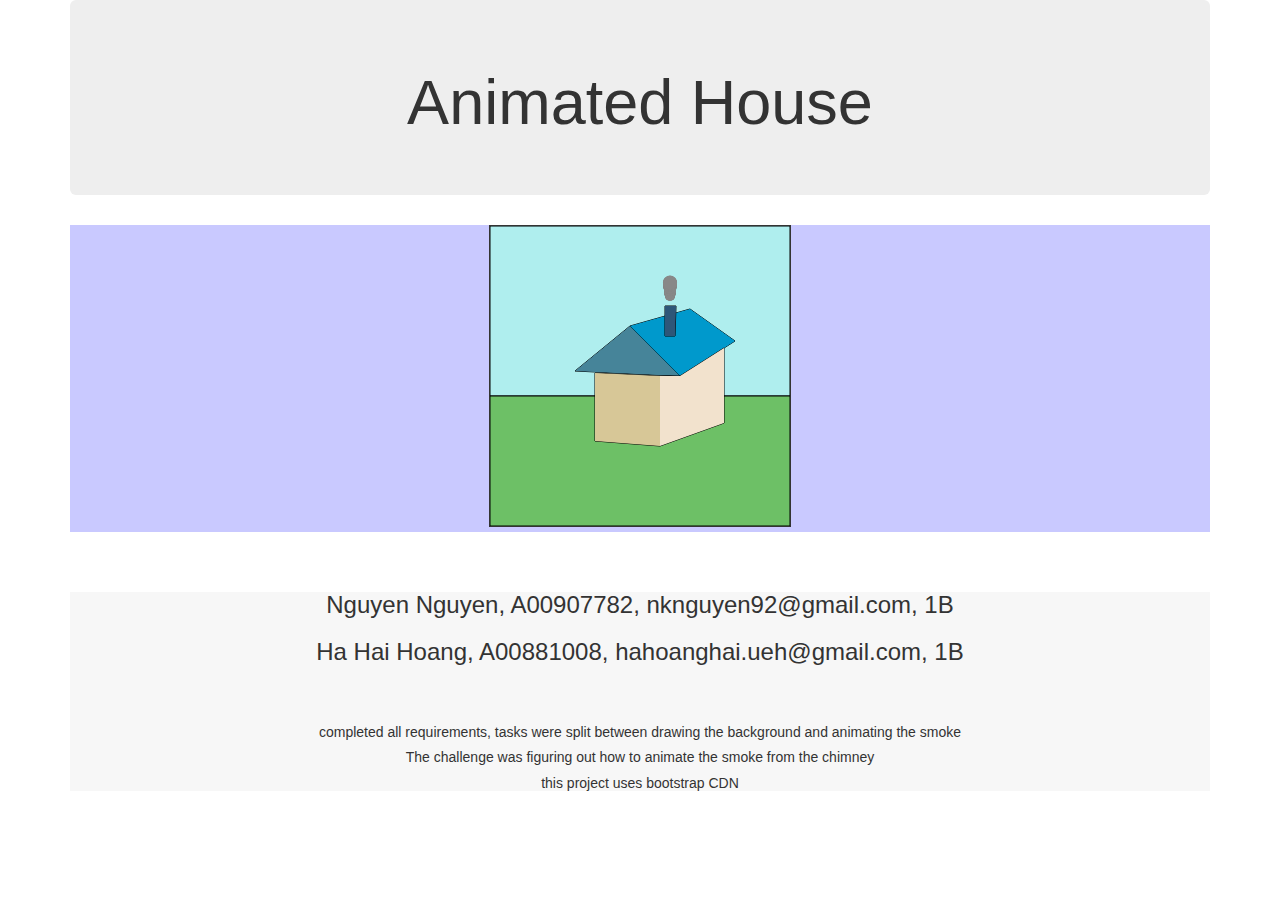
<file: CanvasHouseJS/index.html>
<!DOCTYPE html>
<html lang="en">
<head>
	<meta charset="UTF-8">
	<title>Nguyen Nguyen A00907782, Ha Hoang Hai A00881008</title>
	<script src="script/script.js"></script>
	<link rel="stylesheet" type="text/css" href="style/style.css"/>
	<link rel="stylesheet" href="https://maxcdn.bootstrapcdn.com/bootstrap/3.3.1/css/bootstrap.min.css">

</head>
<body>
	<div class="container">
	<div class="jumbotron">
		<h1>Animated House</h1>
	</div>
	<div class="background">
		<canvas id="myDrawing" width="300" height="300">
		</canvas>
	</div>

	<br>
	<br>

	<div class="footer">
		<h3>Nguyen Nguyen, A00907782, nknguyen92@gmail.com, 1B</h3>
		<h3>Ha Hai Hoang, A00881008, hahoanghai.ueh@gmail.com, 1B</h3>
		<br>
		<br>
		<h5>completed all requirements, tasks were split between drawing the background and animating the smoke</h5>
		<h5>The challenge was figuring out how to animate the smoke from the chimney</h5>
		<h5> this project uses bootstrap CDN </h5>
	</div>



	</div>


</body>
</html>
</file>
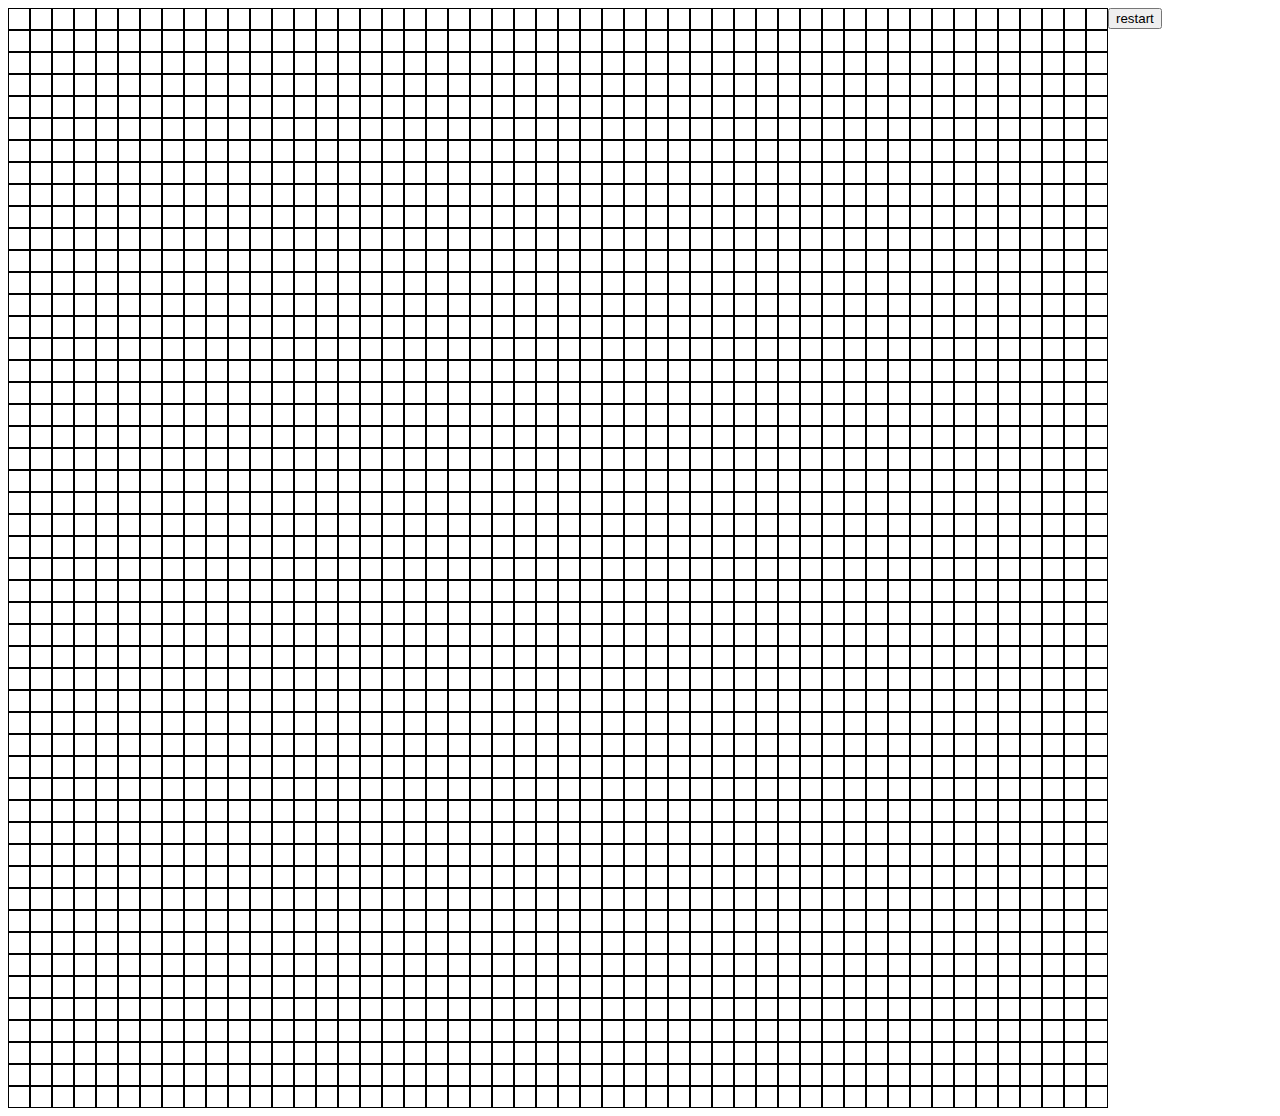
<file: sketch-pad/index.html>
<!DOCTYPE html>
<head>
<script src="http://ajax.googleapis.com/ajax/libs/jquery/1.11.0/jquery.min.js"></script>
<script src="sketch.js"></script>
<link rel="stylesheet" href="css/style.css" />
	<title>sketch-pad</title>
</head>
<body>
<div id="container">
	<input id='button' type='button' value='restart'/>
</div>

</body>

</html>
</file>
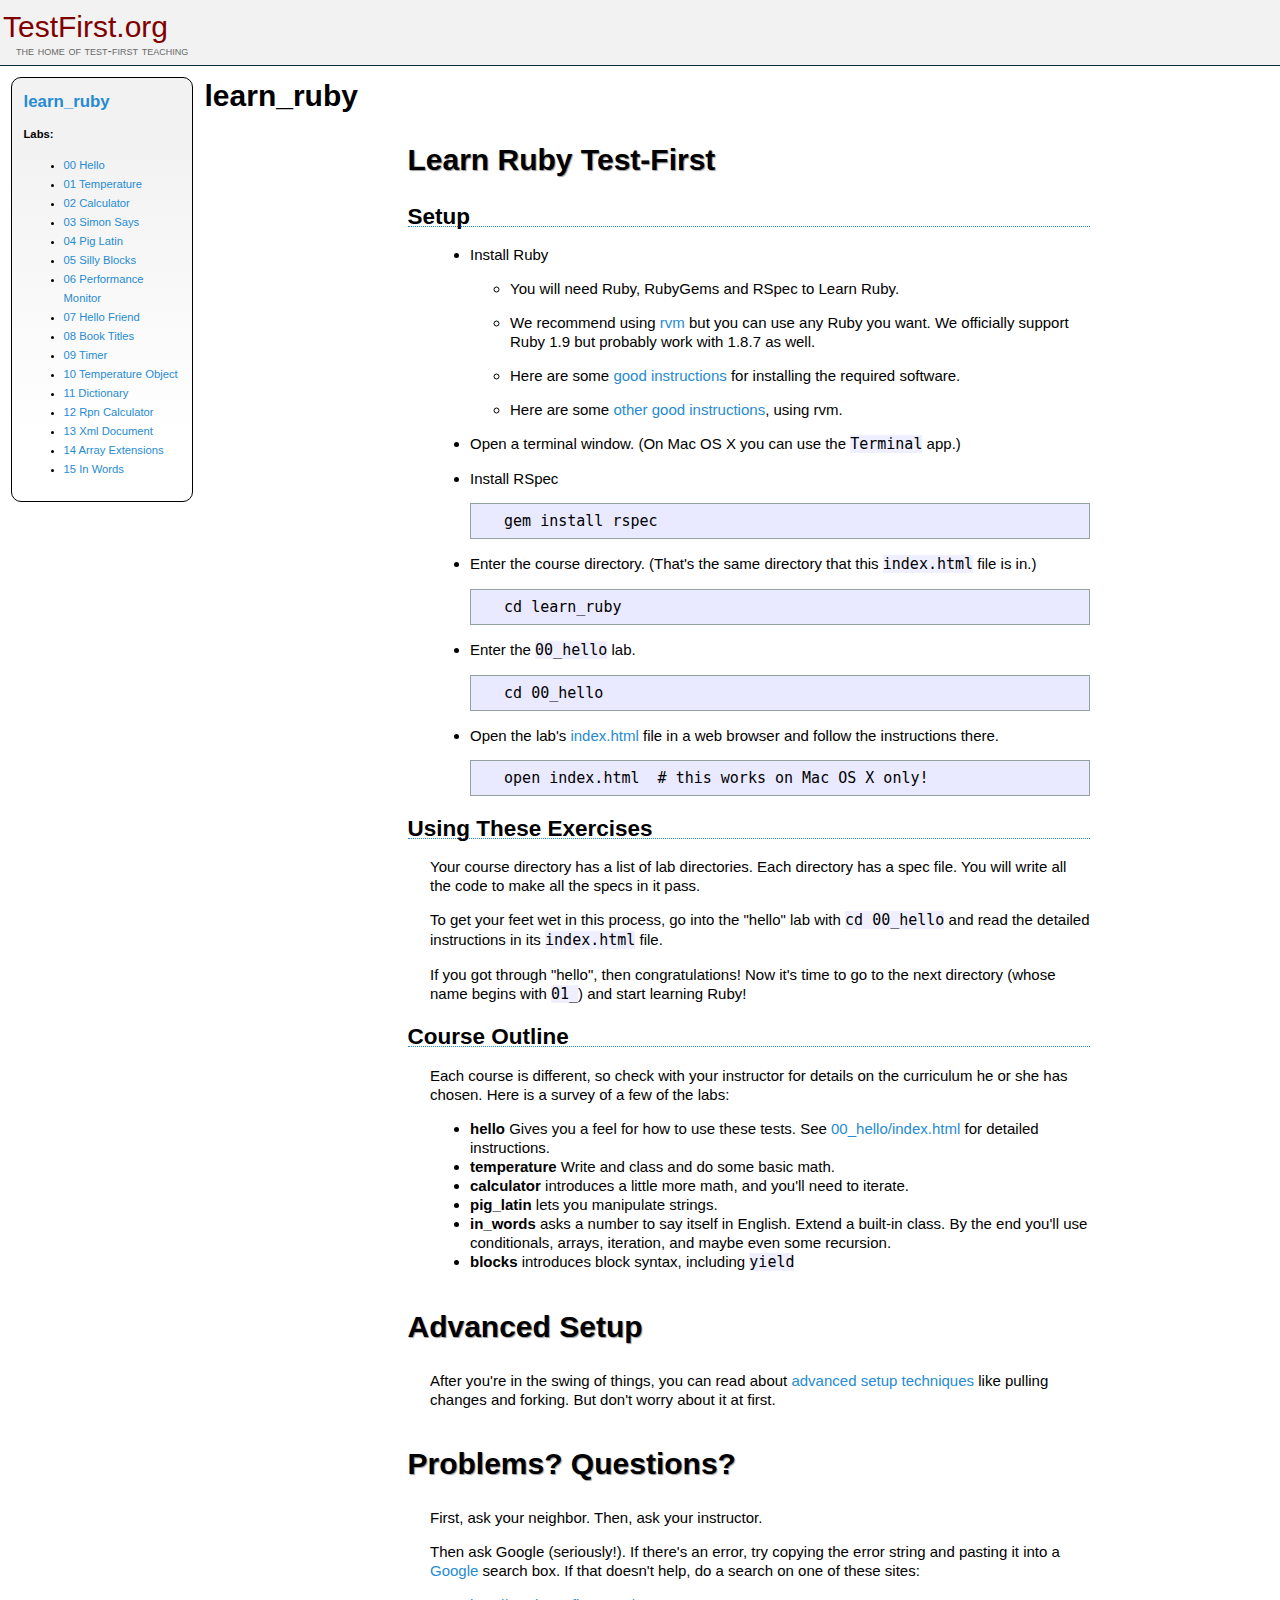
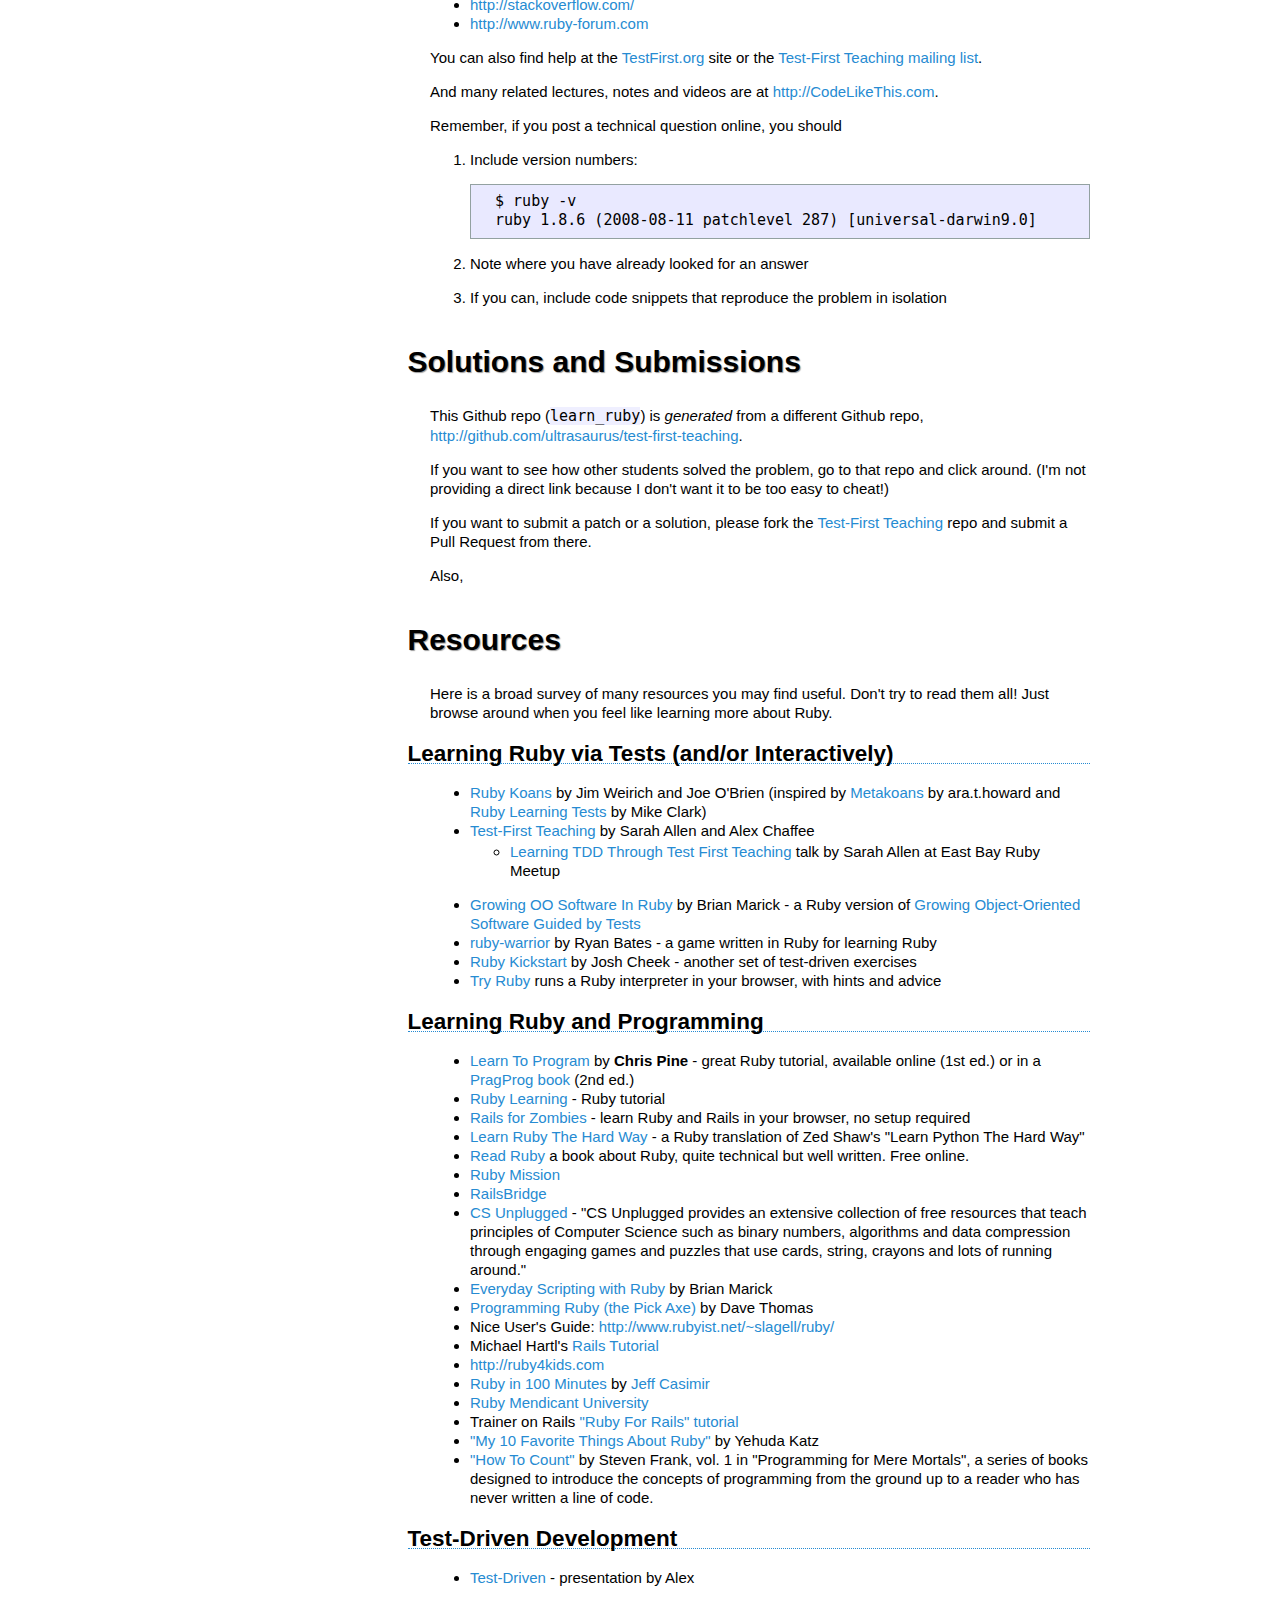
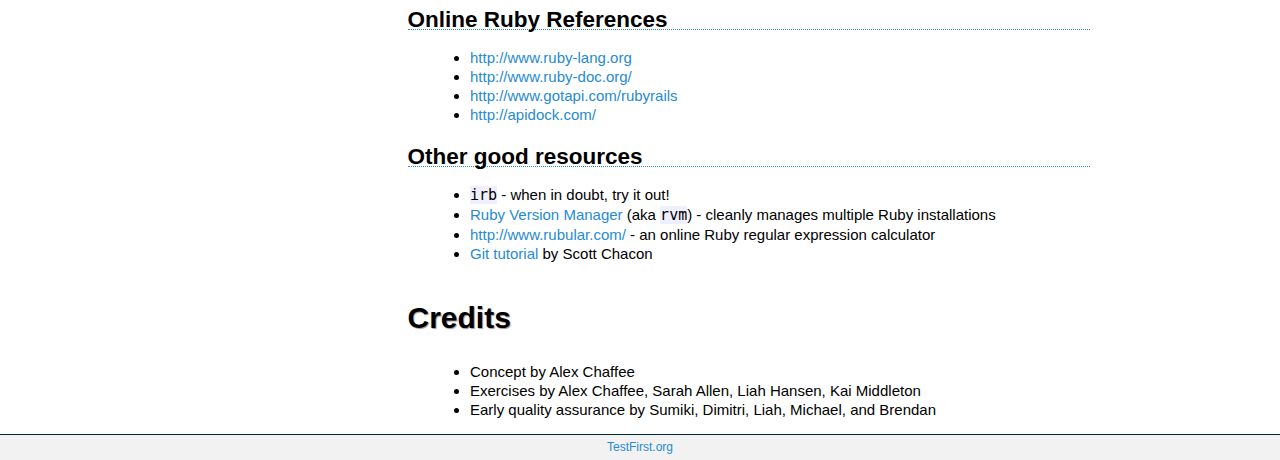
<file: ruby-101/learn_ruby/index.html>
<html>
  <head>
    <title>Test-First Teaching: learn_ruby: learn_ruby</title>
    <link href="assets/style.css" media="screen" rel="stylesheet" type="text/css" />
  </head>
  <body>
    <div class="header">
      <h1><a href="http://testfirst.org">TestFirst.org</a></h1>
      <h2>the home of test-first teaching</h2>
    </div>
    <div class="nav">
      <h2><a href="index.html">learn_ruby</a></h2>
      <b>Labs:</b>
      <ul>
        <li><a href="00_hello/index.html">00 Hello</a></li>
        <li><a href="01_temperature/index.html">01 Temperature</a></li>
        <li><a href="02_calculator/index.html">02 Calculator</a></li>
        <li><a href="03_simon_says/index.html">03 Simon Says</a></li>
        <li><a href="04_pig_latin/index.html">04 Pig Latin</a></li>
        <li><a href="05_silly_blocks/index.html">05 Silly Blocks</a></li>
        <li><a href="06_performance_monitor/index.html">06 Performance Monitor</a></li>
        <li><a href="07_hello_friend/index.html">07 Hello Friend</a></li>
        <li><a href="08_book_titles/index.html">08 Book Titles</a></li>
        <li><a href="09_timer/index.html">09 Timer</a></li>
        <li><a href="10_temperature_object/index.html">10 Temperature Object</a></li>
        <li><a href="11_dictionary/index.html">11 Dictionary</a></li>
        <li><a href="12_rpn_calculator/index.html">12 Rpn Calculator</a></li>
        <li><a href="13_xml_document/index.html">13 Xml Document</a></li>
        <li><a href="14_array_extensions/index.html">14 Array Extensions</a></li>
        <li><a href="15_in_words/index.html">15 In Words</a></li>
      </ul>
    </div>
    <h1>learn_ruby</h1>
    <div class="content"><h1>Learn Ruby Test-First</h1>

<h2>Setup</h2>

<ul>
<li><p>Install Ruby</p>

<ul>
<li>You will need Ruby, RubyGems and RSpec to Learn Ruby.</li>
<li>We recommend using <a href="http://rvm.beginrescueend.com">rvm</a> but you can use any Ruby you want. We officially support Ruby 1.9 but probably work with 1.8.7 as well.</li>
<li>Here are some <a href="http://www.wiki.devchix.com/index.php?title=Workshop_Installation_Notes_Rails_3">good instructions</a> for installing the required software.</li>
<li>Here are some <a href="http://ruby.railstutorial.org/ruby-on-rails-tutorial-book#sec:rubygems">other good instructions</a>, using rvm.</li>
</ul>
</li>
<li><p>Open a terminal window. (On Mac OS X you can use the <code>Terminal</code> app.)</p></li>
<li><p>Install RSpec</p>

<pre><code>  gem install rspec
</code></pre></li>
<li><p>Enter the course directory. (That's the same directory that this <code>index.html</code> file is in.)</p>

<pre><code>  cd learn_ruby
</code></pre></li>
<li><p>Enter the <code>00_hello</code> lab.</p>

<pre><code>  cd 00_hello
</code></pre></li>
<li><p>Open the lab's <a href="./00_hello/index.html">index.html</a> file in a web browser and follow the instructions there.</p>

<pre><code>  open index.html  # this works on Mac OS X only!
</code></pre></li>
</ul>


<h2>Using These Exercises</h2>

<p>Your course directory has a list of lab directories. Each
directory has a spec file. You will write all the code to make all the specs
in it pass.</p>

<p>To get your feet wet in this process, go into the "hello" lab with <code>cd
00_hello</code> and read the detailed instructions in its <code>index.html</code> file.</p>

<p>If you got through "hello", then congratulations! Now it's time to go to the
next directory (whose name begins with <code>01_</code>) and start learning Ruby!</p>

<h2>Course Outline</h2>

<p>Each course is different, so check with your instructor for details on the
curriculum he or she has chosen. Here is a survey of a few of the labs:</p>

<ul>
<li><strong>hello</strong>
Gives you a feel for how to use these tests.
See <a href="00_hello/index.html">00_hello/index.html</a> for detailed instructions.</li>
<li><strong>temperature</strong>
Write and class and do some basic math.</li>
<li><strong>calculator</strong> introduces a little more math, and you'll need to iterate.</li>
<li><strong>pig_latin</strong> lets you manipulate strings.</li>
<li><strong>in_words</strong> asks a number to say itself in English. Extend a built-in class. By the end you'll use conditionals, arrays, iteration, and maybe even some recursion.</li>
<li><strong>blocks</strong> introduces block syntax, including <code>yield</code></li>
</ul>


<h1>Advanced Setup</h1>

<p>After you're in the swing of things, you can read about <a href="advanced_setup.html">advanced setup techniques</a> like pulling changes and forking. But don't worry about it at first.</p>

<h1>Problems? Questions?</h1>

<p>First, ask your neighbor. Then, ask your instructor.</p>

<p>Then ask Google (seriously!). If there's an error, try copying the error string and pasting it into a <a href="http://google.com">Google</a> search box. If that doesn't help, do a search on one of these sites:</p>

<ul>
<li><a href="http://stackoverflow.com/">http://stackoverflow.com/</a></li>
<li><a href="http://www.ruby-forum.com">http://www.ruby-forum.com</a></li>
</ul>


<p>You can also find help at the <a href="http://testfirst.org">TestFirst.org</a> site or the <a href="http://groups.google.com/group/test-first-teaching">Test-First Teaching mailing list</a>.</p>

<p>And many related lectures, notes and videos are at <a href="http://CodeLikeThis.com">http://CodeLikeThis.com</a>.</p>

<p>Remember, if you post a technical question online, you should</p>

<ol>
<li><p>Include version numbers:</p>

<pre><code> $ ruby -v
 ruby 1.8.6 (2008-08-11 patchlevel 287) [universal-darwin9.0]
</code></pre></li>
<li><p>Note where you have already looked for an answer</p></li>
<li>If you can, include code snippets that reproduce the problem in isolation</li>
</ol>


<h1>Solutions and Submissions</h1>

<p>This Github repo (<code>learn_ruby</code>) is <em>generated</em> from a different Github repo, <a href="http://github.com/ultrasaurus/test-first-teaching">http://github.com/ultrasaurus/test-first-teaching</a>.</p>

<p>If you want to see how other students solved the problem, go to that repo and click around. (I'm not providing a direct link because I don't want it to be too easy to cheat!)</p>

<p>If you want to submit a patch or a solution, please fork the <a href="http://github.com/ultrasaurus/test-first-teaching">Test-First Teaching</a> repo and submit a Pull Request from there.</p>

<p>Also,</p>

<h1>Resources</h1>

<p>Here is a broad survey of many resources you may find useful. Don't try to read them all! Just browse around when you feel like learning more about Ruby.</p>

<h2>Learning Ruby via Tests (and/or Interactively)</h2>

<ul>
<li><a href="http://rubykoans.com">Ruby Koans</a> by Jim Weirich and Joe O'Brien (inspired by <a href="http://rubyquiz.com/quiz67.html">Metakoans</a> by ara.t.howard and <a href="http://clarkware.com/cgi/blosxom/2005/03/18">Ruby Learning Tests</a> by Mike Clark)</li>
<li><a href="http://testfirst.org">Test-First Teaching</a> by Sarah Allen and Alex Chaffee

<ul>
<li><a href="http://www.youtube.com/watch?v=KgfdlZuVz7I">Learning TDD Through Test First Teaching</a> talk by Sarah Allen at East Bay Ruby Meetup</li>
</ul>
</li>
<li><a href="http://www.exampler.com/blog/2009/12/17/growing-object-oriented-software-in-ruby/">Growing OO Software In Ruby</a> by Brian Marick - a Ruby version of <a href="http://www.growing-object-oriented-software.com/">Growing Object-Oriented Software Guided by Tests</a></li>
<li><a href="http://github.com/ryanb/ruby-warrior">ruby-warrior</a> by Ryan Bates - a game written in Ruby for learning Ruby</li>
<li><a href="https://github.com/JoshCheek/ruby-kickstart">Ruby Kickstart</a> by Josh Cheek - another set of test-driven exercises</li>
<li><a href="http://tryruby.org">Try Ruby</a> runs a Ruby interpreter in your browser, with hints and advice</li>
</ul>


<h2>Learning Ruby and Programming</h2>

<ul>
<li><a href="http://pine.fm/LearnToProgram/">Learn To Program</a> by <strong>Chris Pine</strong> - great Ruby tutorial, available online (1st ed.) or in a <a href="http://www.pragprog.com/titles/ltp2/learn-to-program-2nd-edition">PragProg book</a> (2nd ed.)</li>
<li><a href="http://rubylearning.com/satishtalim/tutorial.html">Ruby Learning</a> - Ruby tutorial</li>
<li><a href="http://railsforzombies.org">Rails for Zombies</a> - learn Ruby and Rails in your browser, no setup required</li>
<li><a href="http://ruby.learncodethehardway.org/">Learn Ruby The Hard Way</a> - a Ruby translation of Zed Shaw's "Learn Python The Hard Way"</li>
<li><a href="http://ruby.runpaint.org/">Read Ruby</a> a book about Ruby, quite technical but well written. Free online.</li>
<li><a href="http://github.com/alexch/mission">Ruby Mission</a></li>
<li><a href="http://groups.google.com/group/railsbridge">RailsBridge</a></li>
<li><a href="http://www.csunplugged.org/">CS Unplugged</a> - "CS Unplugged provides an extensive collection of free resources that teach principles of Computer Science such as binary numbers, algorithms and data compression through engaging games and puzzles that use cards, string, crayons and lots of running around."</li>
<li><a href="http://pragprog.com/titles/bmsft/everyday-scripting-with-ruby">Everyday Scripting with Ruby</a> by Brian Marick</li>
<li><a href="http://pragprog.com/titles/ruby/programming-ruby">Programming Ruby (the Pick Axe)</a> by Dave Thomas</li>
<li>Nice User's Guide: <a href="http://www.rubyist.net/~slagell/ruby/">http://www.rubyist.net/~slagell/ruby/</a></li>
<li>Michael Hartl's <a href="http://railstutorial.org">Rails Tutorial</a></li>
<li><a href="http://ruby4kids.com">http://ruby4kids.com</a></li>
<li><a href="http://jumpstartlab.com/resources/ruby-jumpstart/ruby/">Ruby in 100 Minutes</a> by <a href="http://jumpstartlab.com">Jeff Casimir</a></li>
<li><a href="http://university.rubymendicant.com">Ruby Mendicant University</a></li>
<li>Trainer on Rails <a href="http://www.public.traineronrails.com/courses/ruby/">"Ruby For Rails" tutorial</a></li>
<li><a href="http://yehudakatz.com/2009/08/24/my-10-favorite-things-about-the-ruby-language/">"My 10 Favorite Things About Ruby"</a> by Yehuda Katz</li>
<li><a href="http://stevenf.com/pages/book.html">"How To Count"</a> by Steven Frank, vol. 1 in "Programming for Mere Mortals", a series of books designed to introduce the concepts of programming from the ground up to a reader who has never written a line of code.</li>
</ul>


<h2>Test-Driven Development</h2>

<ul>
<li><a href="http://www.slideshare.net/alexchaffee/test-driven">Test-Driven</a> - presentation by Alex</li>
</ul>


<h2>Online Ruby References</h2>

<ul>
<li><a href="http://www.ruby-lang.org">http://www.ruby-lang.org</a></li>
<li><a href="http://www.ruby-doc.org/">http://www.ruby-doc.org/</a></li>
<li><a href="http://www.gotapi.com/rubyrails">http://www.gotapi.com/rubyrails</a></li>
<li><a href="http://apidock.com/">http://apidock.com/</a></li>
</ul>


<h2>Other good resources</h2>

<ul>
<li><code>irb</code> - when in doubt, try it out!</li>
<li><a href="http://rvm.beginrescueend.com/">Ruby Version Manager</a> (aka <code>rvm</code>) - cleanly manages multiple Ruby installations</li>
<li><a href="http://www.rubular.com/">http://www.rubular.com/</a> - an online Ruby regular expression calculator</li>
<li><a href="http://bit.ly/scott-chacon-git-101-tutorial">Git tutorial</a> by Scott Chacon</li>
</ul>


<h1>Credits</h1>

<ul>
<li>Concept by Alex Chaffee</li>
<li>Exercises by Alex Chaffee, Sarah Allen, Liah Hansen, Kai Middleton</li>
<li>Early quality assurance by Sumiki, Dimitri, Liah, Michael, and Brendan</li>
</ul>

</div>
    <div class="footer"><a href="http://testfirst.org">TestFirst.org</a></div>
  </body>
</html>
</file>
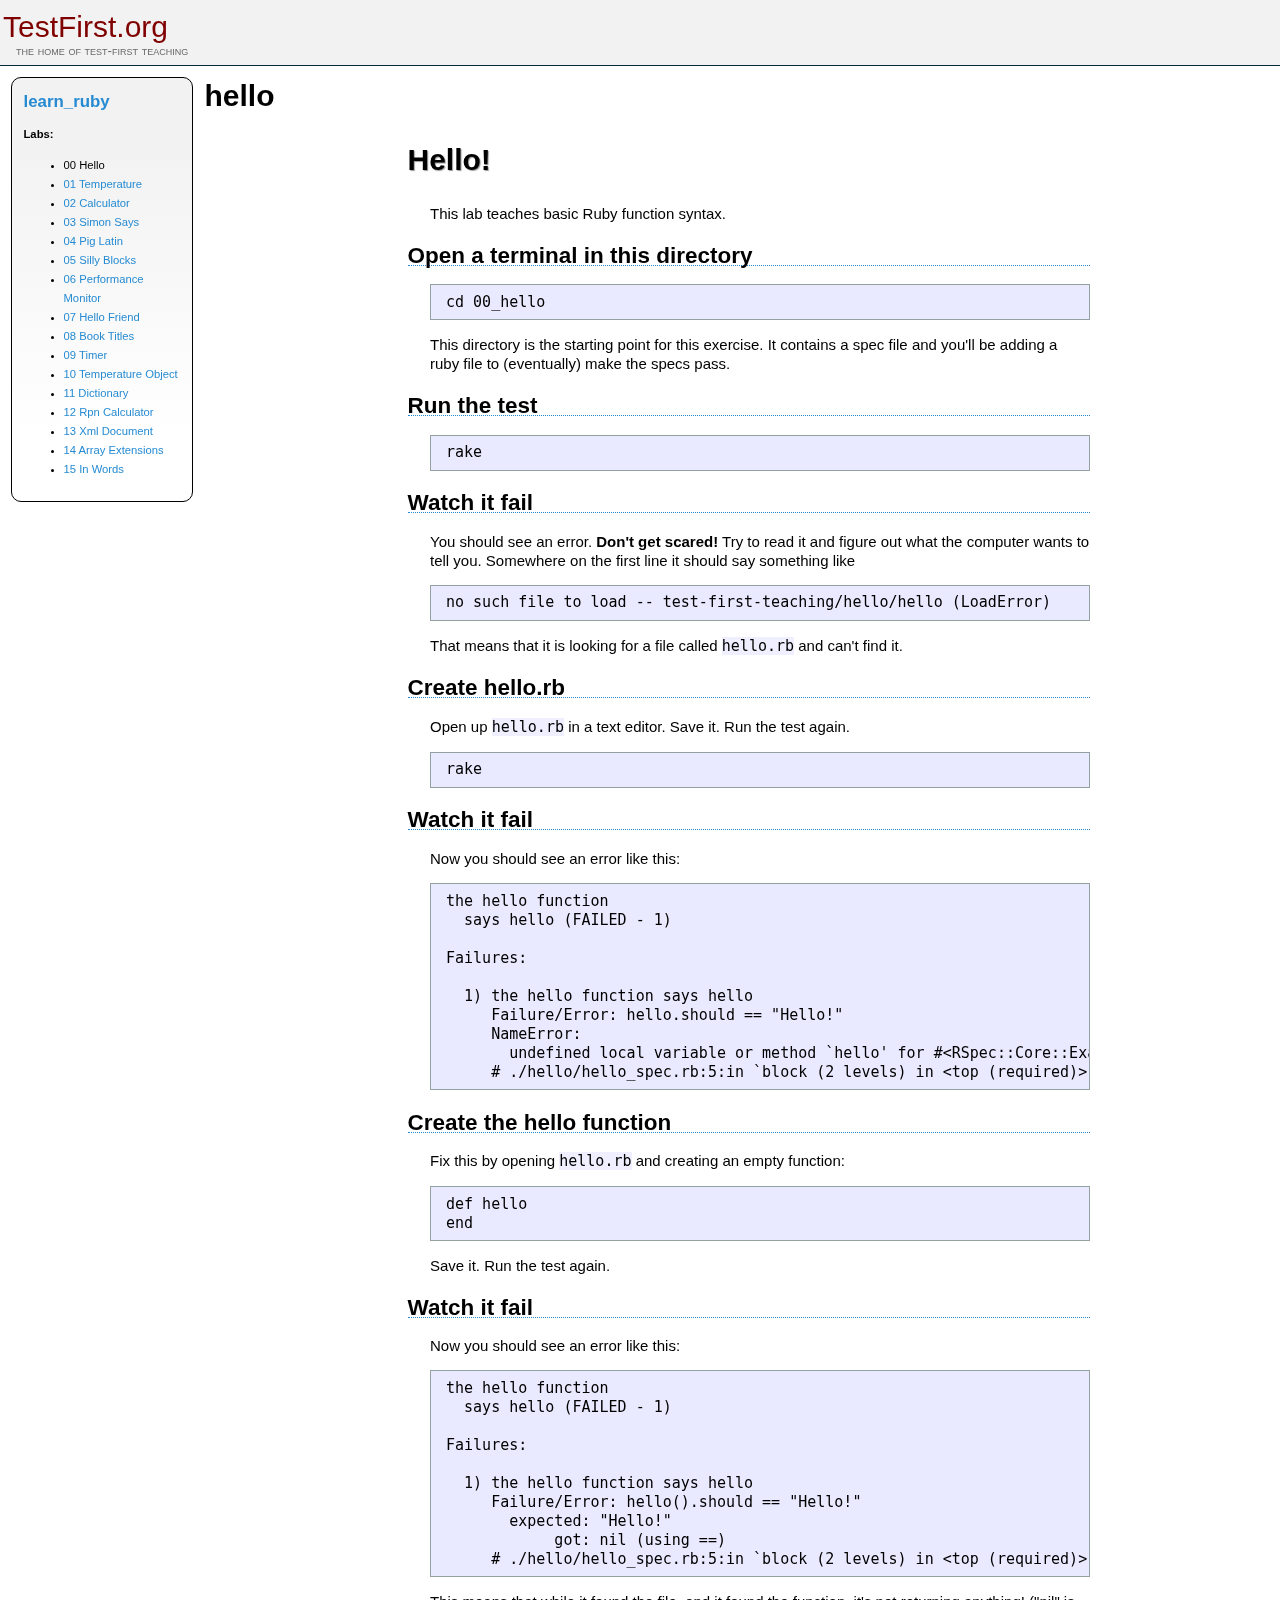
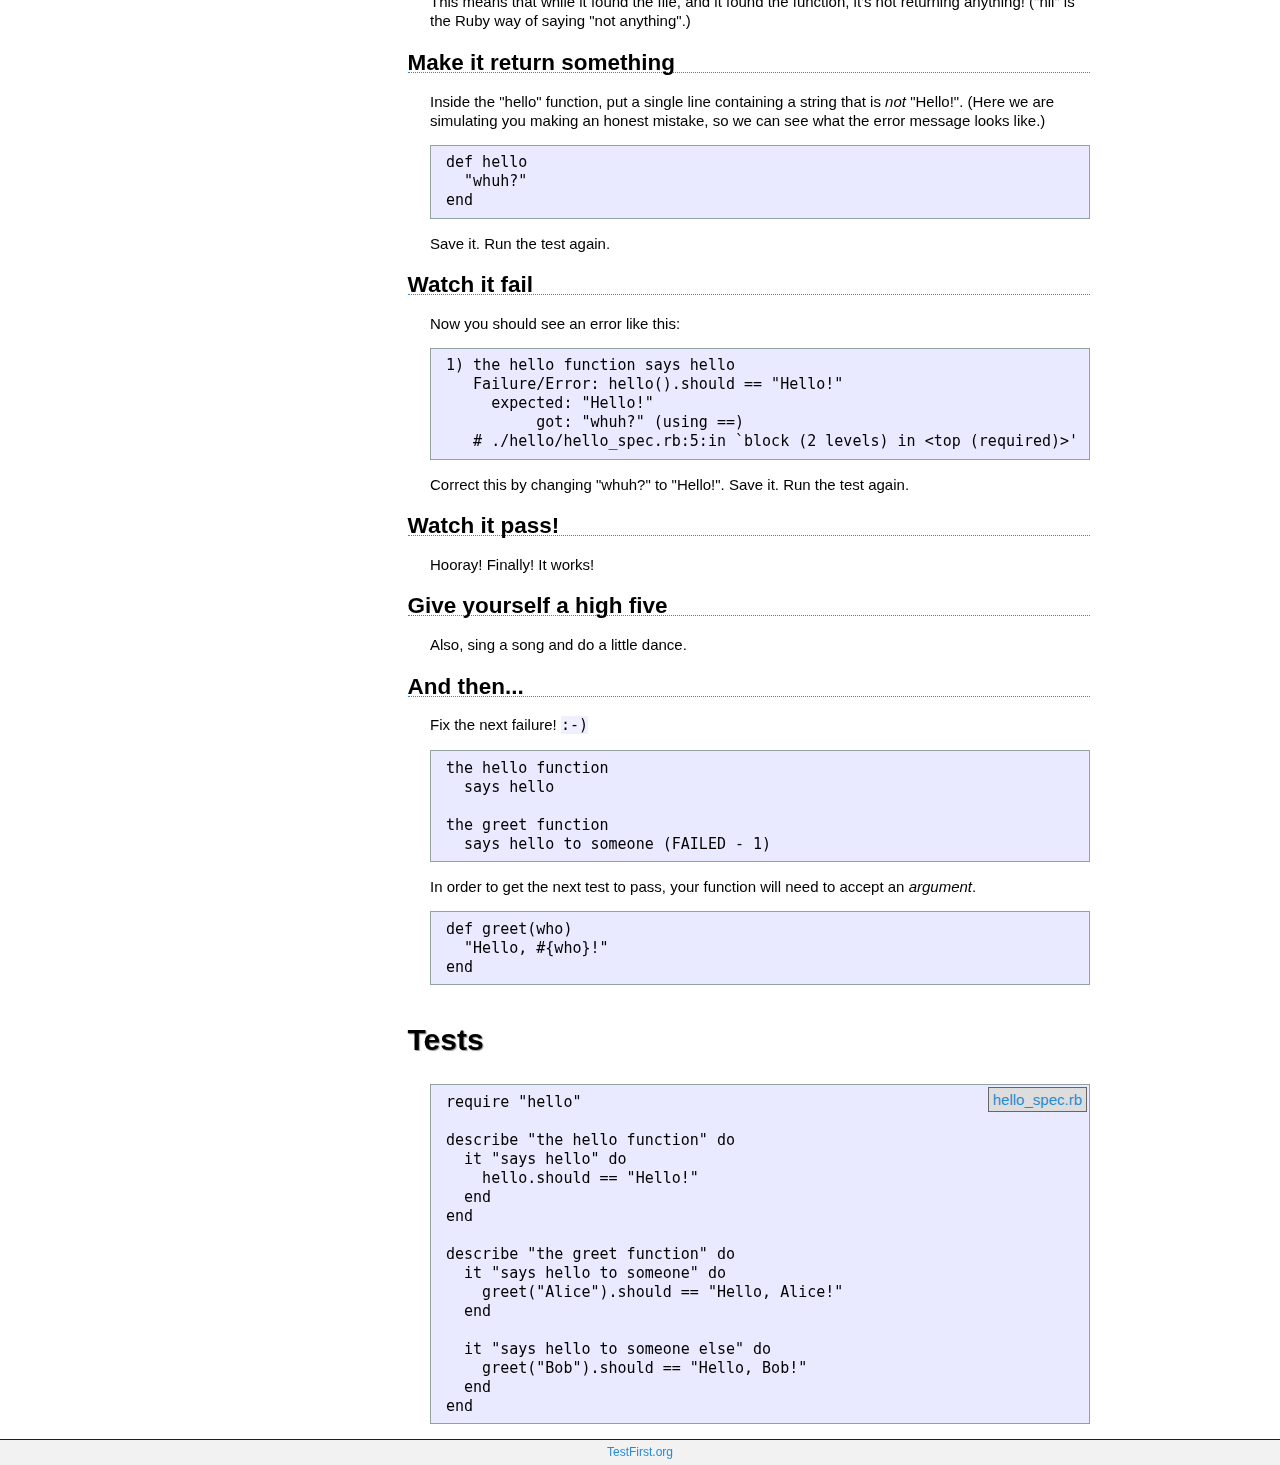
<file: ruby-101/learn_ruby/00_hello/index.html>
<html>
  <head>
    <title>Test-First Teaching: learn_ruby: hello</title>
    <link href="../assets/style.css" media="screen" rel="stylesheet" type="text/css" />
  </head>
  <body>
    <div class="header">
      <h1><a href="http://testfirst.org">TestFirst.org</a></h1>
      <h2>the home of test-first teaching</h2>
    </div>
    <div class="nav">
      <h2><a href="../index.html">learn_ruby</a></h2>
      <b>Labs:</b>
      <ul>
        <li>00 Hello</li>
        <li><a href="../01_temperature/index.html">01 Temperature</a></li>
        <li><a href="../02_calculator/index.html">02 Calculator</a></li>
        <li><a href="../03_simon_says/index.html">03 Simon Says</a></li>
        <li><a href="../04_pig_latin/index.html">04 Pig Latin</a></li>
        <li><a href="../05_silly_blocks/index.html">05 Silly Blocks</a></li>
        <li><a href="../06_performance_monitor/index.html">06 Performance Monitor</a></li>
        <li><a href="../07_hello_friend/index.html">07 Hello Friend</a></li>
        <li><a href="../08_book_titles/index.html">08 Book Titles</a></li>
        <li><a href="../09_timer/index.html">09 Timer</a></li>
        <li><a href="../10_temperature_object/index.html">10 Temperature Object</a></li>
        <li><a href="../11_dictionary/index.html">11 Dictionary</a></li>
        <li><a href="../12_rpn_calculator/index.html">12 Rpn Calculator</a></li>
        <li><a href="../13_xml_document/index.html">13 Xml Document</a></li>
        <li><a href="../14_array_extensions/index.html">14 Array Extensions</a></li>
        <li><a href="../15_in_words/index.html">15 In Words</a></li>
      </ul>
    </div>
    <h1>hello</h1>
    <div class="content"><div class="rspec_file">  <div class="intro"><h1>Hello!</h1>

<p>This lab teaches basic Ruby function syntax.</p>

<h2>Open a terminal in this directory</h2>

<pre><code>cd 00_hello
</code></pre>

<p>This directory is the starting point for this exercise. It contains a spec file and you'll be adding a ruby file to (eventually) make the specs pass.</p>

<h2>Run the test</h2>

<pre><code>rake
</code></pre>

<h2>Watch it fail</h2>

<p>You should see an error. <strong>Don't get scared!</strong> Try to read it and figure out what the computer wants to tell you. Somewhere on the first line it should say something like</p>

<pre><code>no such file to load -- test-first-teaching/hello/hello (LoadError)
</code></pre>

<p>That means that it is looking for a file called <code>hello.rb</code> and can't find it.</p>

<h2>Create hello.rb</h2>

<p>Open up <code>hello.rb</code> in a text editor. Save it. Run the test again.</p>

<pre><code>rake
</code></pre>

<h2>Watch it fail</h2>

<p>Now you should see an error like this:</p>

<pre><code>the hello function
  says hello (FAILED - 1)

Failures:

  1) the hello function says hello
     Failure/Error: hello.should == "Hello!"
     NameError:
       undefined local variable or method `hello' for #&lt;RSpec::Core::ExampleGroup::Nested_1:0x000001009b8808&gt;
     # ./hello/hello_spec.rb:5:in `block (2 levels) in &lt;top (required)&gt;'
</code></pre>

<h2>Create the hello function</h2>

<p>Fix this by opening <code>hello.rb</code> and creating an empty function:</p>

<pre><code>def hello
end
</code></pre>

<p>Save it. Run the test again.</p>

<h2>Watch it fail</h2>

<p>Now you should see an error like this:</p>

<pre><code>the hello function
  says hello (FAILED - 1)

Failures:

  1) the hello function says hello
     Failure/Error: hello().should == "Hello!"
       expected: "Hello!"
            got: nil (using ==)
     # ./hello/hello_spec.rb:5:in `block (2 levels) in &lt;top (required)&gt;'
</code></pre>

<p>This means that while it found the file, and it found the function, it's not returning anything! ("nil" is the Ruby way of saying "not anything".)</p>

<h2>Make it return something</h2>

<p>Inside the "hello" function, put a single line containing a string that is <em>not</em> "Hello!". (Here we are simulating you making an honest mistake, so we can see what the error message looks like.)</p>

<pre><code>def hello
  "whuh?"
end
</code></pre>

<p>Save it. Run the test again.</p>

<h2>Watch it fail</h2>

<p>Now you should see an error like this:</p>

<pre><code>1) the hello function says hello
   Failure/Error: hello().should == "Hello!"
     expected: "Hello!"
          got: "whuh?" (using ==)
   # ./hello/hello_spec.rb:5:in `block (2 levels) in &lt;top (required)&gt;'
</code></pre>

<p>Correct this by changing "whuh?" to "Hello!". Save it. Run the test again.</p>

<h2>Watch it pass!</h2>

<p>Hooray! Finally! It works!</p>

<h2>Give yourself a high five</h2>

<p>Also, sing a song and do a little dance.</p>

<h2>And then...</h2>

<p>Fix the next failure! <code>:-)</code></p>

<pre><code>the hello function
  says hello

the greet function
  says hello to someone (FAILED - 1)
</code></pre>

<p>In order to get the next test to pass, your function will need to accept an <em>argument</em>.</p>

<pre><code>def greet(who)
  "Hello, #{who}!"
end
</code></pre>
</div>
  <div class="tests">
    <h1>Tests</h1>
<a class="raw_file" href="hello_spec.rb">hello_spec.rb</a>
    <pre>require &quot;hello&quot;

describe &quot;the hello function&quot; do
  it &quot;says hello&quot; do
    hello.should == &quot;Hello!&quot;
  end
end

describe &quot;the greet function&quot; do
  it &quot;says hello to someone&quot; do
    greet(&quot;Alice&quot;).should == &quot;Hello, Alice!&quot;
  end

  it &quot;says hello to someone else&quot; do
    greet(&quot;Bob&quot;).should == &quot;Hello, Bob!&quot;
  end
end</pre>
  </div>
</div>
</div>
    <div class="footer"><a href="http://testfirst.org">TestFirst.org</a></div>
  </body>
</html>
</file>
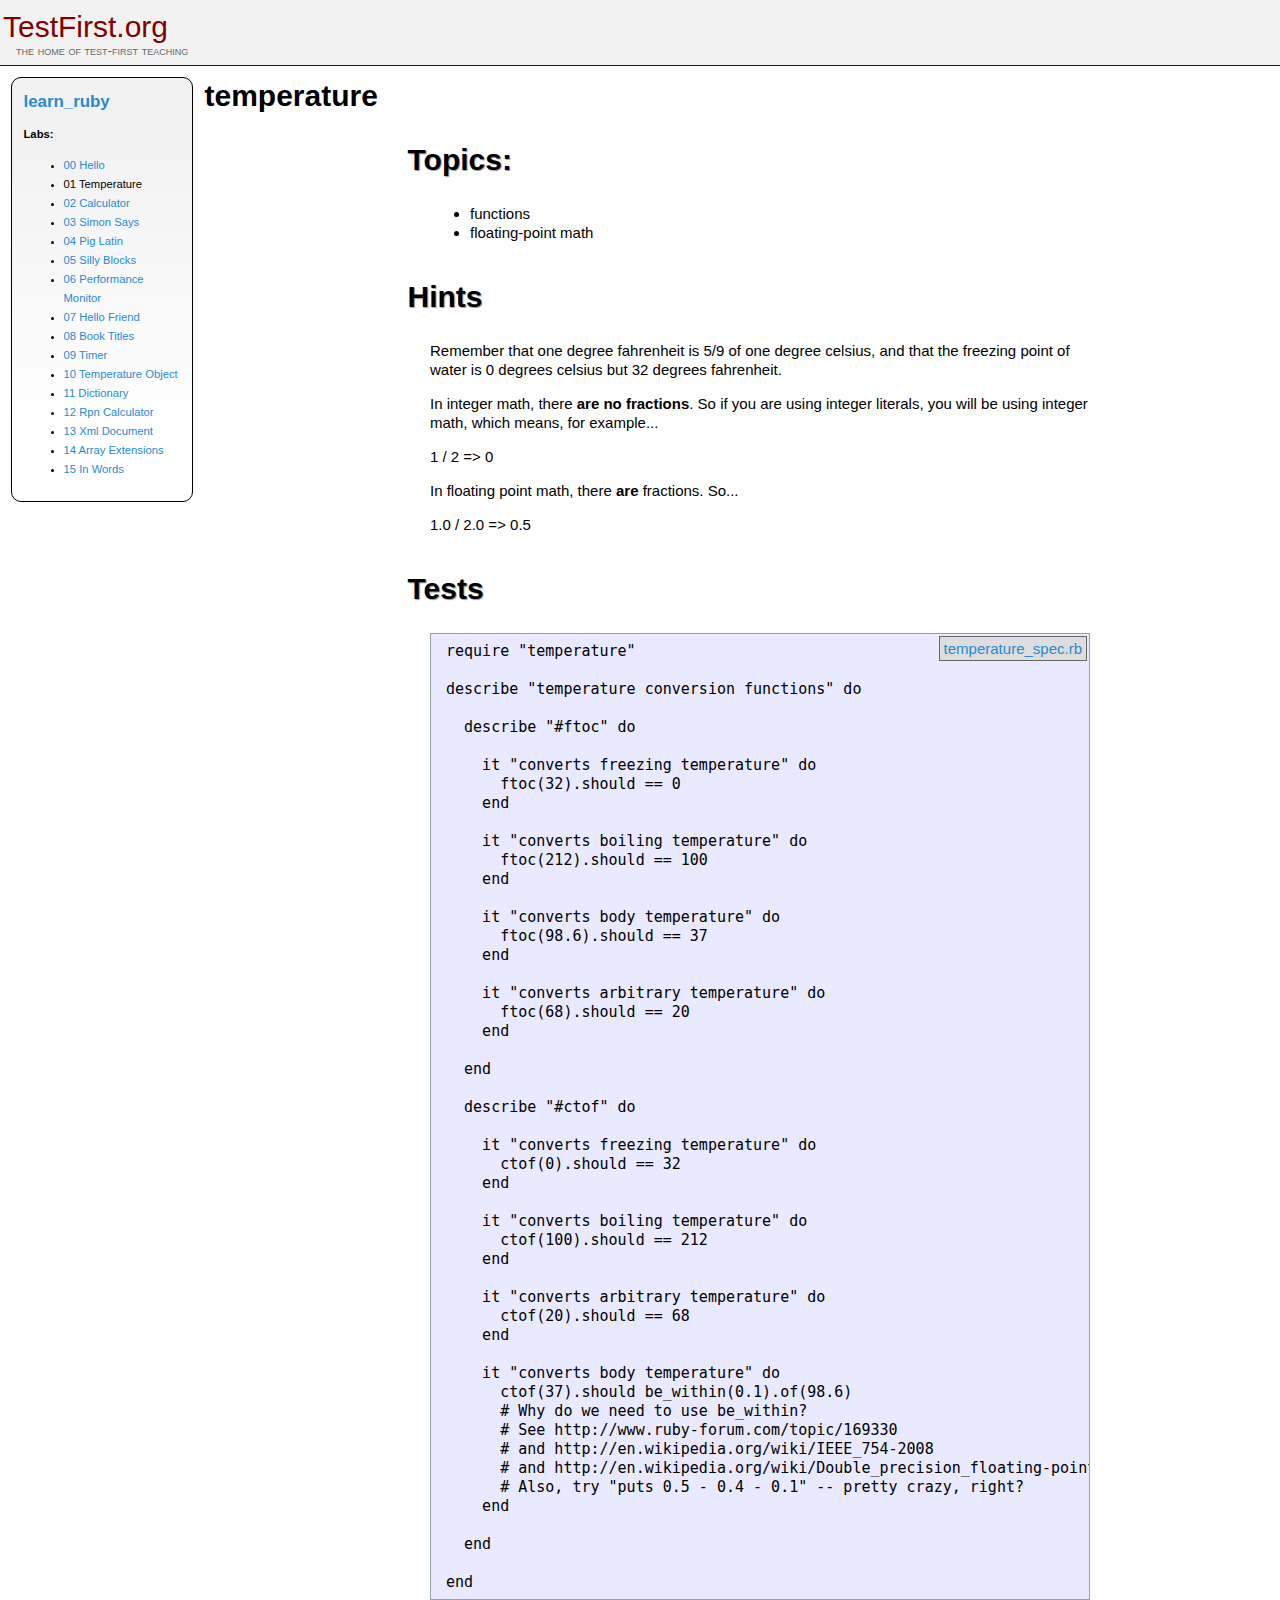
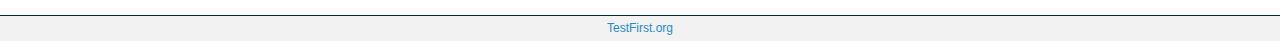
<file: ruby-101/learn_ruby/01_temperature/index.html>
<html>
  <head>
    <title>Test-First Teaching: learn_ruby: temperature</title>
    <link href="../assets/style.css" media="screen" rel="stylesheet" type="text/css" />
  </head>
  <body>
    <div class="header">
      <h1><a href="http://testfirst.org">TestFirst.org</a></h1>
      <h2>the home of test-first teaching</h2>
    </div>
    <div class="nav">
      <h2><a href="../index.html">learn_ruby</a></h2>
      <b>Labs:</b>
      <ul>
        <li><a href="../00_hello/index.html">00 Hello</a></li>
        <li>01 Temperature</li>
        <li><a href="../02_calculator/index.html">02 Calculator</a></li>
        <li><a href="../03_simon_says/index.html">03 Simon Says</a></li>
        <li><a href="../04_pig_latin/index.html">04 Pig Latin</a></li>
        <li><a href="../05_silly_blocks/index.html">05 Silly Blocks</a></li>
        <li><a href="../06_performance_monitor/index.html">06 Performance Monitor</a></li>
        <li><a href="../07_hello_friend/index.html">07 Hello Friend</a></li>
        <li><a href="../08_book_titles/index.html">08 Book Titles</a></li>
        <li><a href="../09_timer/index.html">09 Timer</a></li>
        <li><a href="../10_temperature_object/index.html">10 Temperature Object</a></li>
        <li><a href="../11_dictionary/index.html">11 Dictionary</a></li>
        <li><a href="../12_rpn_calculator/index.html">12 Rpn Calculator</a></li>
        <li><a href="../13_xml_document/index.html">13 Xml Document</a></li>
        <li><a href="../14_array_extensions/index.html">14 Array Extensions</a></li>
        <li><a href="../15_in_words/index.html">15 In Words</a></li>
      </ul>
    </div>
    <h1>temperature</h1>
    <div class="content"><div class="rspec_file">  <div class="intro"><h1>Topics:</h1>

<ul>
<li>functions</li>
<li>floating-point math</li>
</ul>


<h1>Hints</h1>

<p>Remember that one degree fahrenheit is 5/9 of one degree celsius, and that the freezing point of water is 0 degrees celsius but 32 degrees fahrenheit.</p>

<p>In integer math, there <strong>are no fractions</strong>. So if you are using integer literals, you will be using integer math, which means, for example...</p>

<p>   1 / 2 => 0</p>

<p>In floating point math, there <strong>are</strong> fractions. So...</p>

<p>   1.0 / 2.0 => 0.5</p>
</div>
  <div class="tests">
    <h1>Tests</h1>
<a class="raw_file" href="temperature_spec.rb">temperature_spec.rb</a>
    <pre>
require &quot;temperature&quot;

describe &quot;temperature conversion functions&quot; do

  describe &quot;#ftoc&quot; do

    it &quot;converts freezing temperature&quot; do
      ftoc(32).should == 0
    end

    it &quot;converts boiling temperature&quot; do
      ftoc(212).should == 100
    end

    it &quot;converts body temperature&quot; do
      ftoc(98.6).should == 37
    end

    it &quot;converts arbitrary temperature&quot; do
      ftoc(68).should == 20
    end

  end

  describe &quot;#ctof&quot; do

    it &quot;converts freezing temperature&quot; do
      ctof(0).should == 32
    end

    it &quot;converts boiling temperature&quot; do
      ctof(100).should == 212
    end

    it &quot;converts arbitrary temperature&quot; do
      ctof(20).should == 68
    end

    it &quot;converts body temperature&quot; do
      ctof(37).should be_within(0.1).of(98.6)
      # Why do we need to use be_within?
      # See http://www.ruby-forum.com/topic/169330
      # and http://en.wikipedia.org/wiki/IEEE_754-2008
      # and http://en.wikipedia.org/wiki/Double_precision_floating-point_format
      # Also, try &quot;puts 0.5 - 0.4 - 0.1&quot; -- pretty crazy, right?
    end

  end

end</pre>
  </div>
</div>
</div>
    <div class="footer"><a href="http://testfirst.org">TestFirst.org</a></div>
  </body>
</html>
</file>
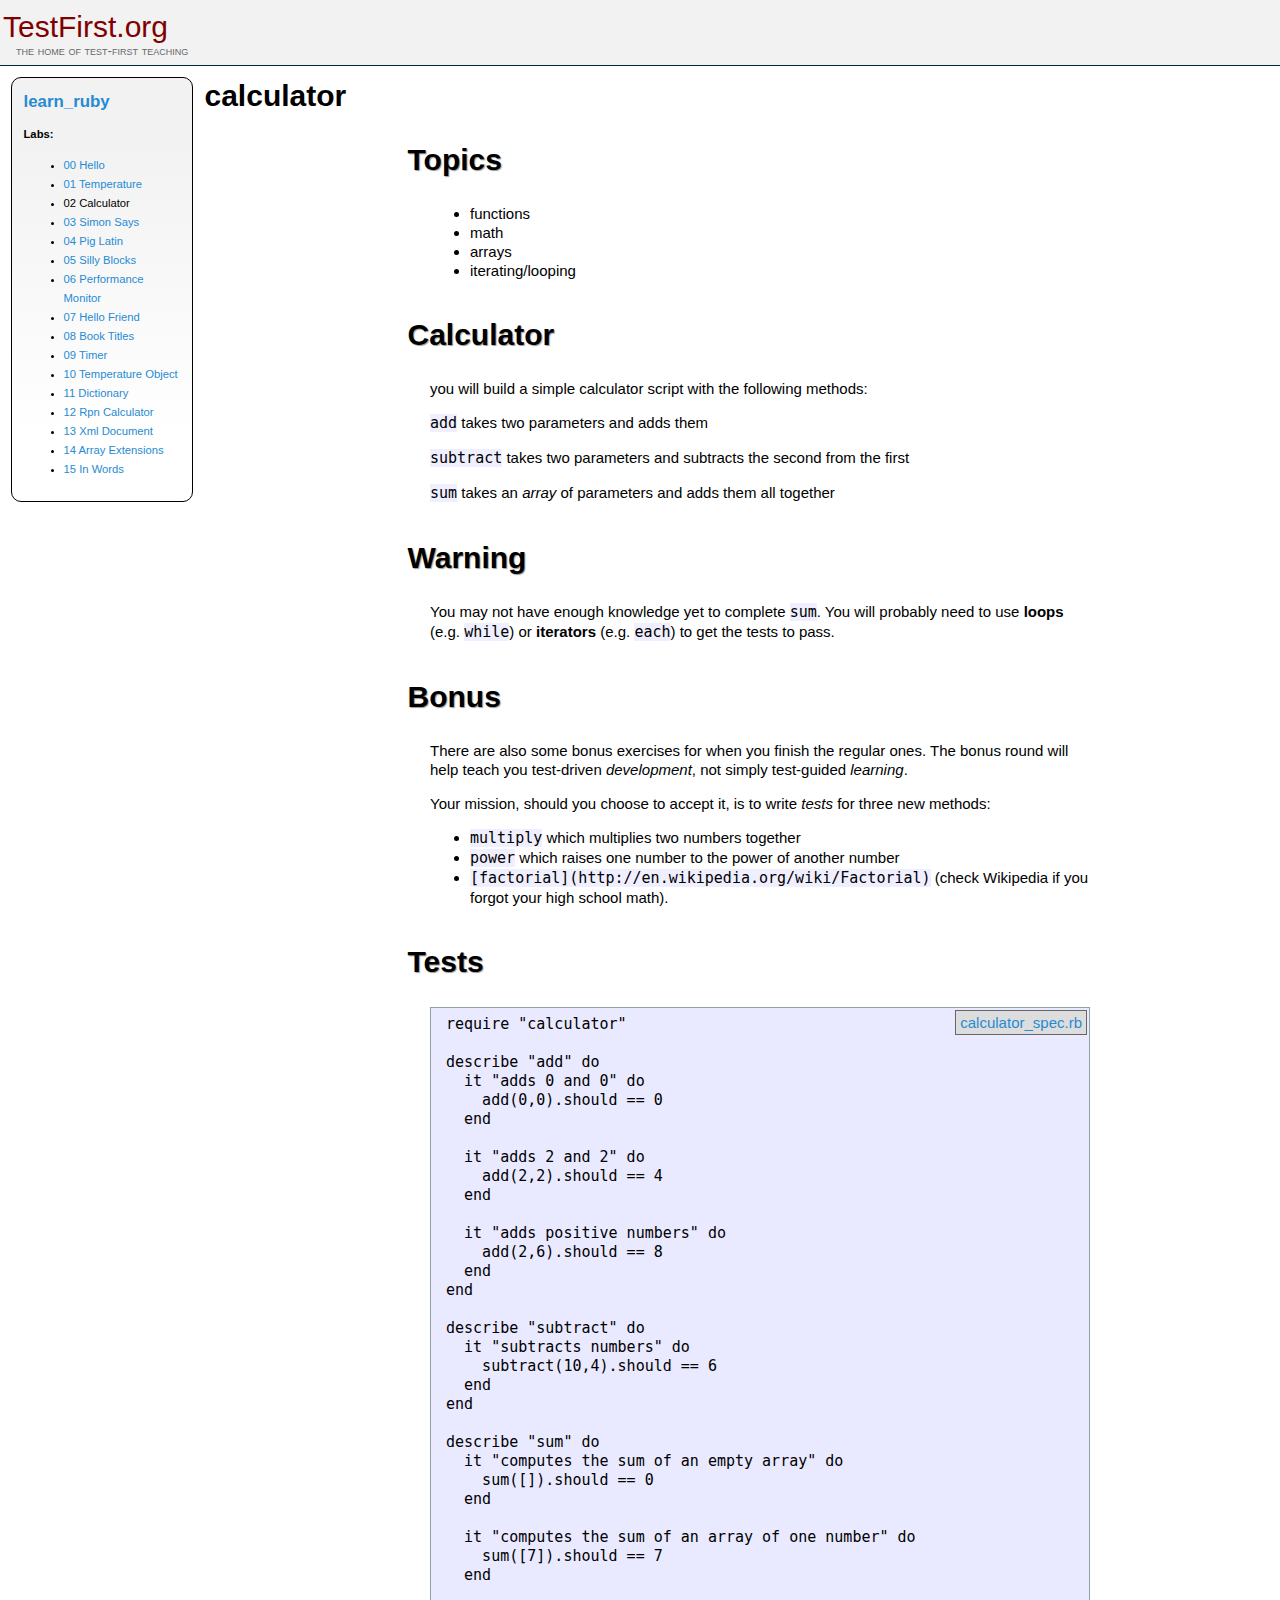
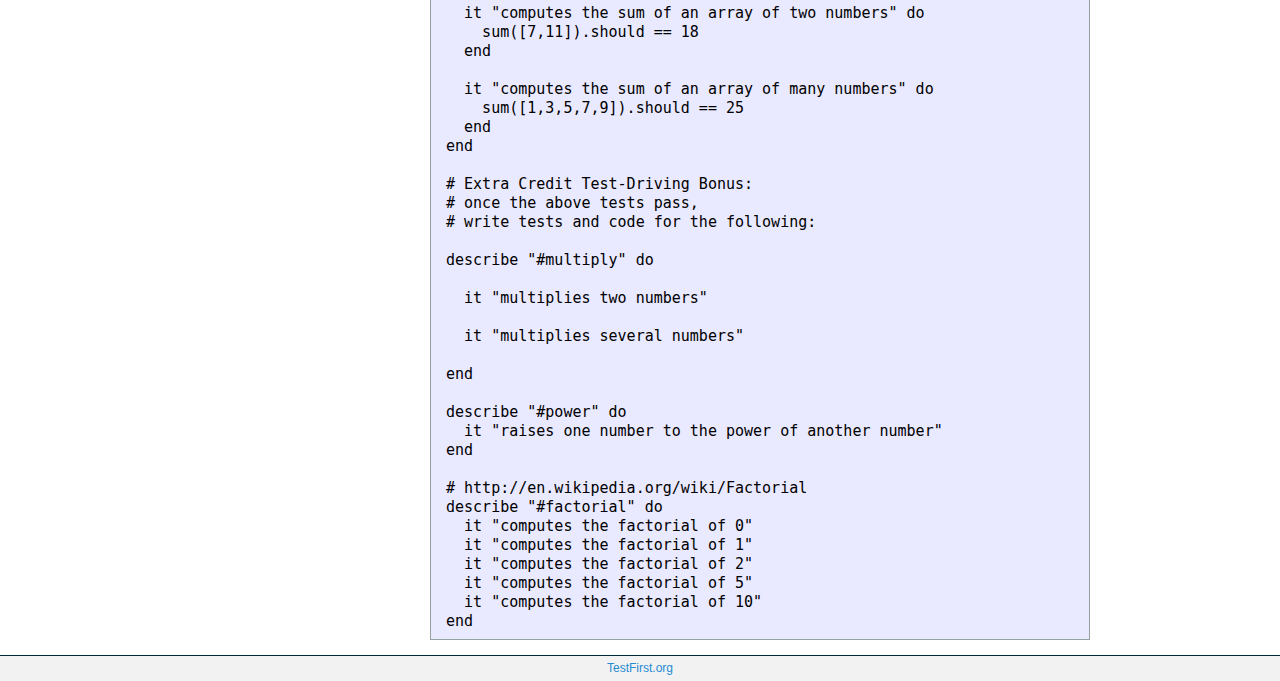
<file: ruby-101/learn_ruby/02_calculator/index.html>
<html>
  <head>
    <title>Test-First Teaching: learn_ruby: calculator</title>
    <link href="../assets/style.css" media="screen" rel="stylesheet" type="text/css" />
  </head>
  <body>
    <div class="header">
      <h1><a href="http://testfirst.org">TestFirst.org</a></h1>
      <h2>the home of test-first teaching</h2>
    </div>
    <div class="nav">
      <h2><a href="../index.html">learn_ruby</a></h2>
      <b>Labs:</b>
      <ul>
        <li><a href="../00_hello/index.html">00 Hello</a></li>
        <li><a href="../01_temperature/index.html">01 Temperature</a></li>
        <li>02 Calculator</li>
        <li><a href="../03_simon_says/index.html">03 Simon Says</a></li>
        <li><a href="../04_pig_latin/index.html">04 Pig Latin</a></li>
        <li><a href="../05_silly_blocks/index.html">05 Silly Blocks</a></li>
        <li><a href="../06_performance_monitor/index.html">06 Performance Monitor</a></li>
        <li><a href="../07_hello_friend/index.html">07 Hello Friend</a></li>
        <li><a href="../08_book_titles/index.html">08 Book Titles</a></li>
        <li><a href="../09_timer/index.html">09 Timer</a></li>
        <li><a href="../10_temperature_object/index.html">10 Temperature Object</a></li>
        <li><a href="../11_dictionary/index.html">11 Dictionary</a></li>
        <li><a href="../12_rpn_calculator/index.html">12 Rpn Calculator</a></li>
        <li><a href="../13_xml_document/index.html">13 Xml Document</a></li>
        <li><a href="../14_array_extensions/index.html">14 Array Extensions</a></li>
        <li><a href="../15_in_words/index.html">15 In Words</a></li>
      </ul>
    </div>
    <h1>calculator</h1>
    <div class="content"><div class="rspec_file">  <div class="intro"><h1>Topics</h1>

<ul>
<li>functions</li>
<li>math</li>
<li>arrays</li>
<li>iterating/looping</li>
</ul>


<h1>Calculator</h1>

<p>you will build a simple calculator script with the following methods:</p>

<p><code>add</code> takes two parameters and adds them</p>

<p><code>subtract</code> takes two parameters and subtracts the second from the first</p>

<p><code>sum</code> takes an <em>array</em> of parameters and adds them all together</p>

<h1>Warning</h1>

<p>You may not have enough knowledge yet to complete <code>sum</code>. You will probably
need to use <strong>loops</strong> (e.g. <code>while</code>) or <strong>iterators</strong> (e.g. <code>each</code>) to
get the tests to pass.</p>

<h1>Bonus</h1>

<p>There are also some bonus exercises for when you finish the regular ones. The bonus round will help teach you test-driven <em>development</em>, not simply test-guided <em>learning</em>.</p>

<p>Your mission, should you choose to accept it, is to write <em>tests</em> for three new methods:</p>

<ul>
<li><code>multiply</code> which multiplies two numbers together</li>
<li><code>power</code> which raises one number to the power of another number</li>
<li><code>[factorial](http://en.wikipedia.org/wiki/Factorial)</code> (check Wikipedia if you forgot your high school math).</li>
</ul>

</div>
  <div class="tests">
    <h1>Tests</h1>
<a class="raw_file" href="calculator_spec.rb">calculator_spec.rb</a>
    <pre>
require &quot;calculator&quot;

describe &quot;add&quot; do
  it &quot;adds 0 and 0&quot; do
    add(0,0).should == 0
  end

  it &quot;adds 2 and 2&quot; do
    add(2,2).should == 4
  end

  it &quot;adds positive numbers&quot; do
    add(2,6).should == 8
  end
end

describe &quot;subtract&quot; do
  it &quot;subtracts numbers&quot; do
    subtract(10,4).should == 6
  end
end

describe &quot;sum&quot; do
  it &quot;computes the sum of an empty array&quot; do
    sum([]).should == 0
  end

  it &quot;computes the sum of an array of one number&quot; do
    sum([7]).should == 7
  end

  it &quot;computes the sum of an array of two numbers&quot; do
    sum([7,11]).should == 18
  end

  it &quot;computes the sum of an array of many numbers&quot; do
    sum([1,3,5,7,9]).should == 25
  end
end

# Extra Credit Test-Driving Bonus:
# once the above tests pass,
# write tests and code for the following:

describe &quot;#multiply&quot; do

  it &quot;multiplies two numbers&quot;

  it &quot;multiplies several numbers&quot;

end

describe &quot;#power&quot; do
  it &quot;raises one number to the power of another number&quot;
end

# http://en.wikipedia.org/wiki/Factorial
describe &quot;#factorial&quot; do
  it &quot;computes the factorial of 0&quot;
  it &quot;computes the factorial of 1&quot;
  it &quot;computes the factorial of 2&quot;
  it &quot;computes the factorial of 5&quot;
  it &quot;computes the factorial of 10&quot;
end</pre>
  </div>
</div>
</div>
    <div class="footer"><a href="http://testfirst.org">TestFirst.org</a></div>
  </body>
</html>
</file>
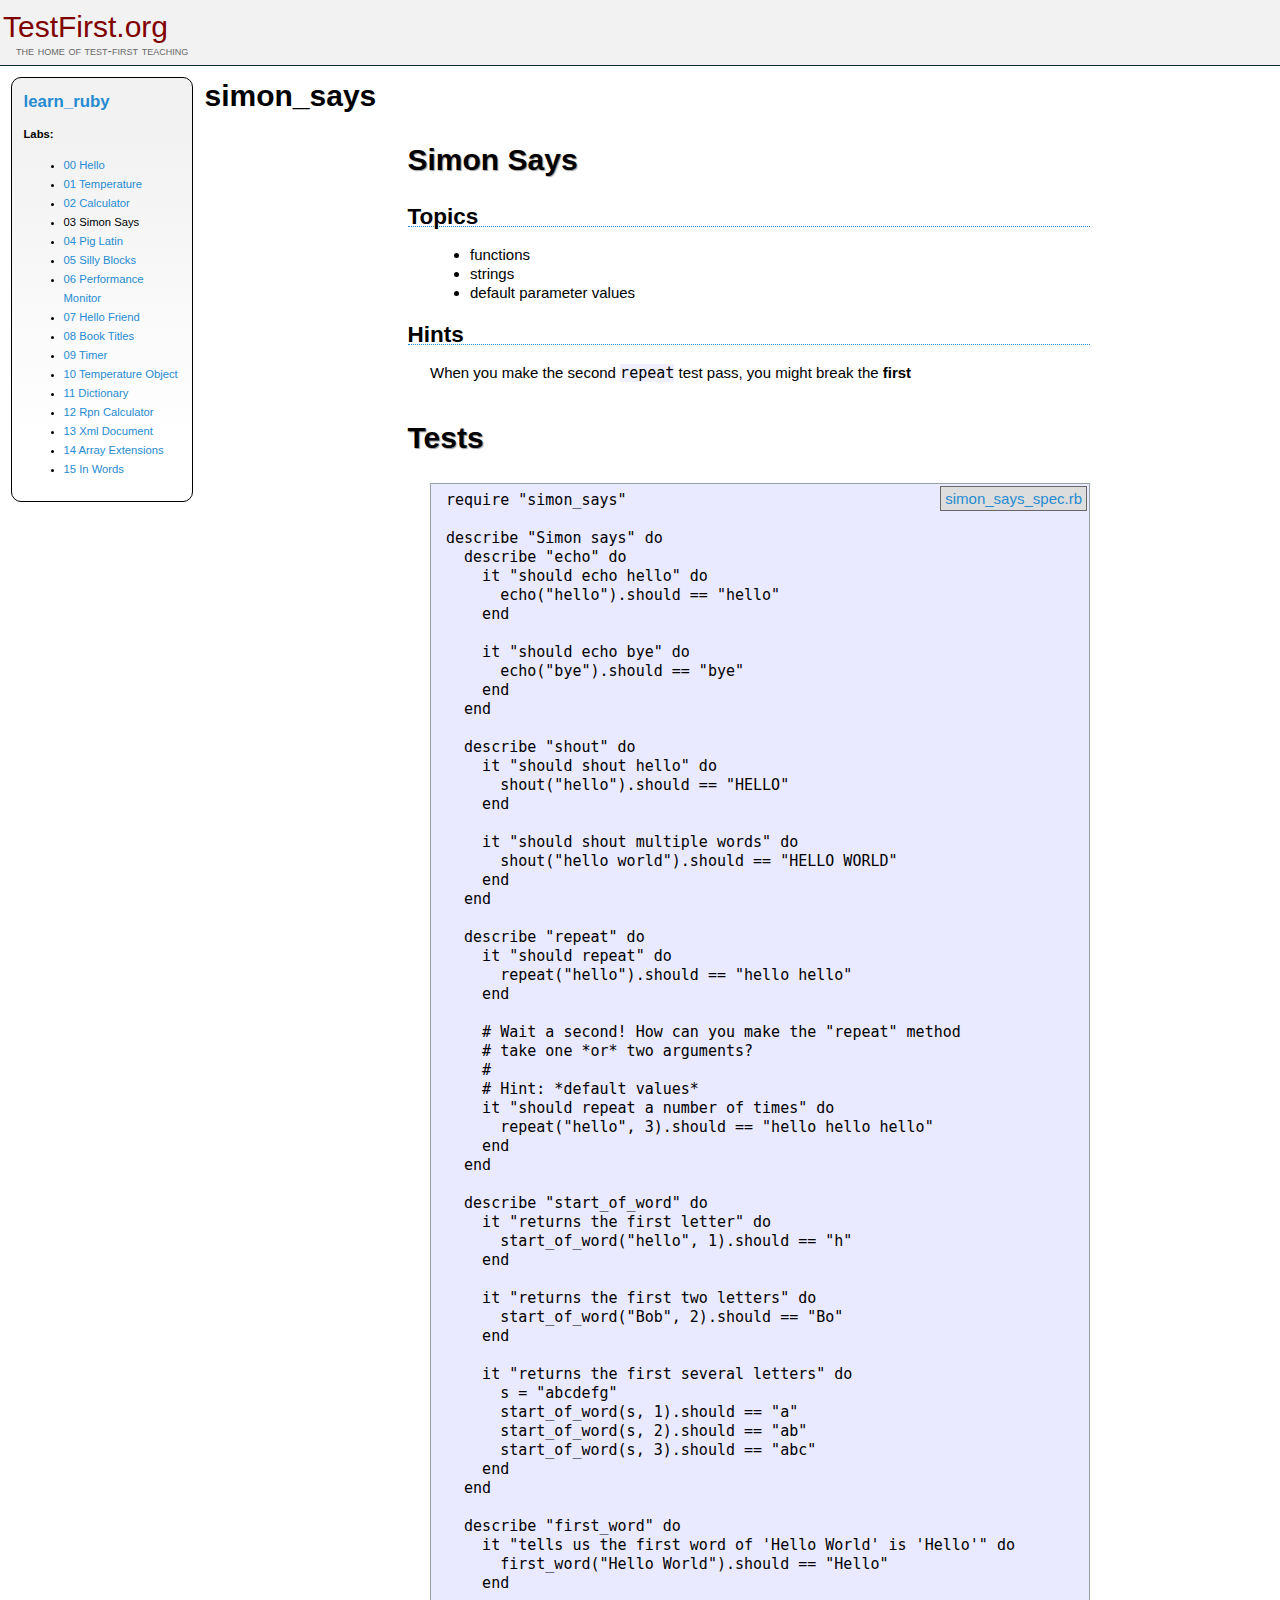
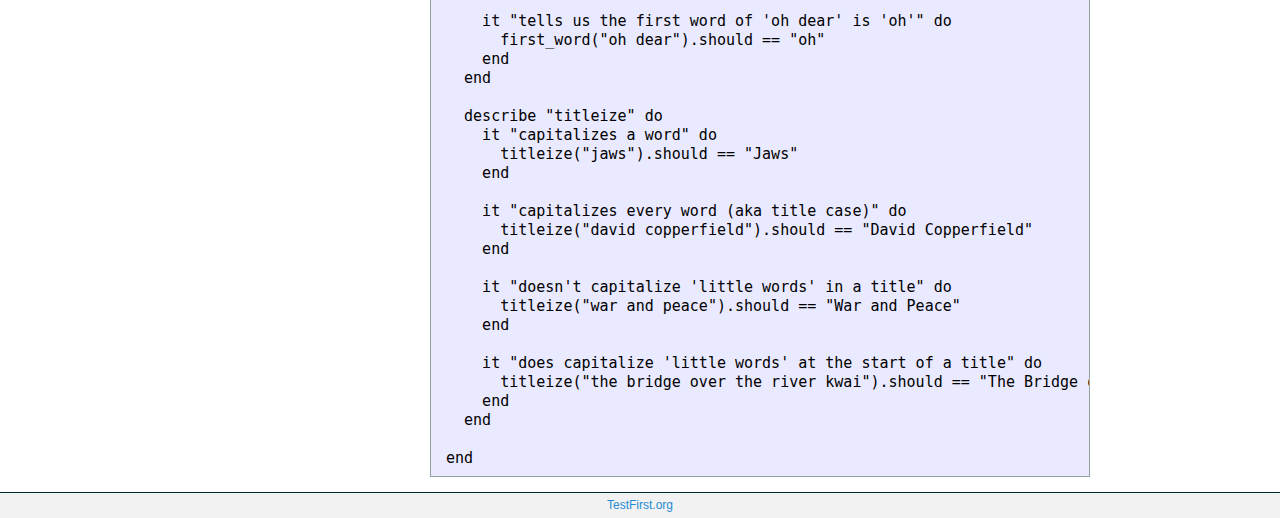
<file: ruby-101/learn_ruby/03_simon_says/index.html>
<html>
  <head>
    <title>Test-First Teaching: learn_ruby: simon_says</title>
    <link href="../assets/style.css" media="screen" rel="stylesheet" type="text/css" />
  </head>
  <body>
    <div class="header">
      <h1><a href="http://testfirst.org">TestFirst.org</a></h1>
      <h2>the home of test-first teaching</h2>
    </div>
    <div class="nav">
      <h2><a href="../index.html">learn_ruby</a></h2>
      <b>Labs:</b>
      <ul>
        <li><a href="../00_hello/index.html">00 Hello</a></li>
        <li><a href="../01_temperature/index.html">01 Temperature</a></li>
        <li><a href="../02_calculator/index.html">02 Calculator</a></li>
        <li>03 Simon Says</li>
        <li><a href="../04_pig_latin/index.html">04 Pig Latin</a></li>
        <li><a href="../05_silly_blocks/index.html">05 Silly Blocks</a></li>
        <li><a href="../06_performance_monitor/index.html">06 Performance Monitor</a></li>
        <li><a href="../07_hello_friend/index.html">07 Hello Friend</a></li>
        <li><a href="../08_book_titles/index.html">08 Book Titles</a></li>
        <li><a href="../09_timer/index.html">09 Timer</a></li>
        <li><a href="../10_temperature_object/index.html">10 Temperature Object</a></li>
        <li><a href="../11_dictionary/index.html">11 Dictionary</a></li>
        <li><a href="../12_rpn_calculator/index.html">12 Rpn Calculator</a></li>
        <li><a href="../13_xml_document/index.html">13 Xml Document</a></li>
        <li><a href="../14_array_extensions/index.html">14 Array Extensions</a></li>
        <li><a href="../15_in_words/index.html">15 In Words</a></li>
      </ul>
    </div>
    <h1>simon_says</h1>
    <div class="content"><div class="rspec_file">  <div class="intro"><h1>Simon Says</h1>

<h2>Topics</h2>

<ul>
<li>functions</li>
<li>strings</li>
<li>default parameter values</li>
</ul>


<h2>Hints</h2>

<p>When you make the second <code>repeat</code> test pass, you might break the <strong>first</strong></p>
</div>
  <div class="tests">
    <h1>Tests</h1>
<a class="raw_file" href="simon_says_spec.rb">simon_says_spec.rb</a>
    <pre>
require &quot;simon_says&quot;

describe &quot;Simon says&quot; do
  describe &quot;echo&quot; do
    it &quot;should echo hello&quot; do
      echo(&quot;hello&quot;).should == &quot;hello&quot;
    end

    it &quot;should echo bye&quot; do
      echo(&quot;bye&quot;).should == &quot;bye&quot;
    end
  end

  describe &quot;shout&quot; do
    it &quot;should shout hello&quot; do
      shout(&quot;hello&quot;).should == &quot;HELLO&quot;
    end

    it &quot;should shout multiple words&quot; do
      shout(&quot;hello world&quot;).should == &quot;HELLO WORLD&quot;
    end
  end

  describe &quot;repeat&quot; do
    it &quot;should repeat&quot; do
      repeat(&quot;hello&quot;).should == &quot;hello hello&quot;
    end

    # Wait a second! How can you make the &quot;repeat&quot; method
    # take one *or* two arguments?
    #
    # Hint: *default values*
    it &quot;should repeat a number of times&quot; do
      repeat(&quot;hello&quot;, 3).should == &quot;hello hello hello&quot;
    end
  end

  describe &quot;start_of_word&quot; do
    it &quot;returns the first letter&quot; do
      start_of_word(&quot;hello&quot;, 1).should == &quot;h&quot;
    end

    it &quot;returns the first two letters&quot; do
      start_of_word(&quot;Bob&quot;, 2).should == &quot;Bo&quot;
    end

    it &quot;returns the first several letters&quot; do
      s = &quot;abcdefg&quot;
      start_of_word(s, 1).should == &quot;a&quot;
      start_of_word(s, 2).should == &quot;ab&quot;
      start_of_word(s, 3).should == &quot;abc&quot;
    end
  end

  describe &quot;first_word&quot; do
    it &quot;tells us the first word of 'Hello World' is 'Hello'&quot; do
      first_word(&quot;Hello World&quot;).should == &quot;Hello&quot;
    end

    it &quot;tells us the first word of 'oh dear' is 'oh'&quot; do
      first_word(&quot;oh dear&quot;).should == &quot;oh&quot;
    end
  end

  describe &quot;titleize&quot; do
    it &quot;capitalizes a word&quot; do
      titleize(&quot;jaws&quot;).should == &quot;Jaws&quot;
    end

    it &quot;capitalizes every word (aka title case)&quot; do
      titleize(&quot;david copperfield&quot;).should == &quot;David Copperfield&quot;
    end

    it &quot;doesn't capitalize 'little words' in a title&quot; do
      titleize(&quot;war and peace&quot;).should == &quot;War and Peace&quot;
    end

    it &quot;does capitalize 'little words' at the start of a title&quot; do
      titleize(&quot;the bridge over the river kwai&quot;).should == &quot;The Bridge over the River Kwai&quot;
    end
  end

end</pre>
  </div>
</div>
</div>
    <div class="footer"><a href="http://testfirst.org">TestFirst.org</a></div>
  </body>
</html>
</file>
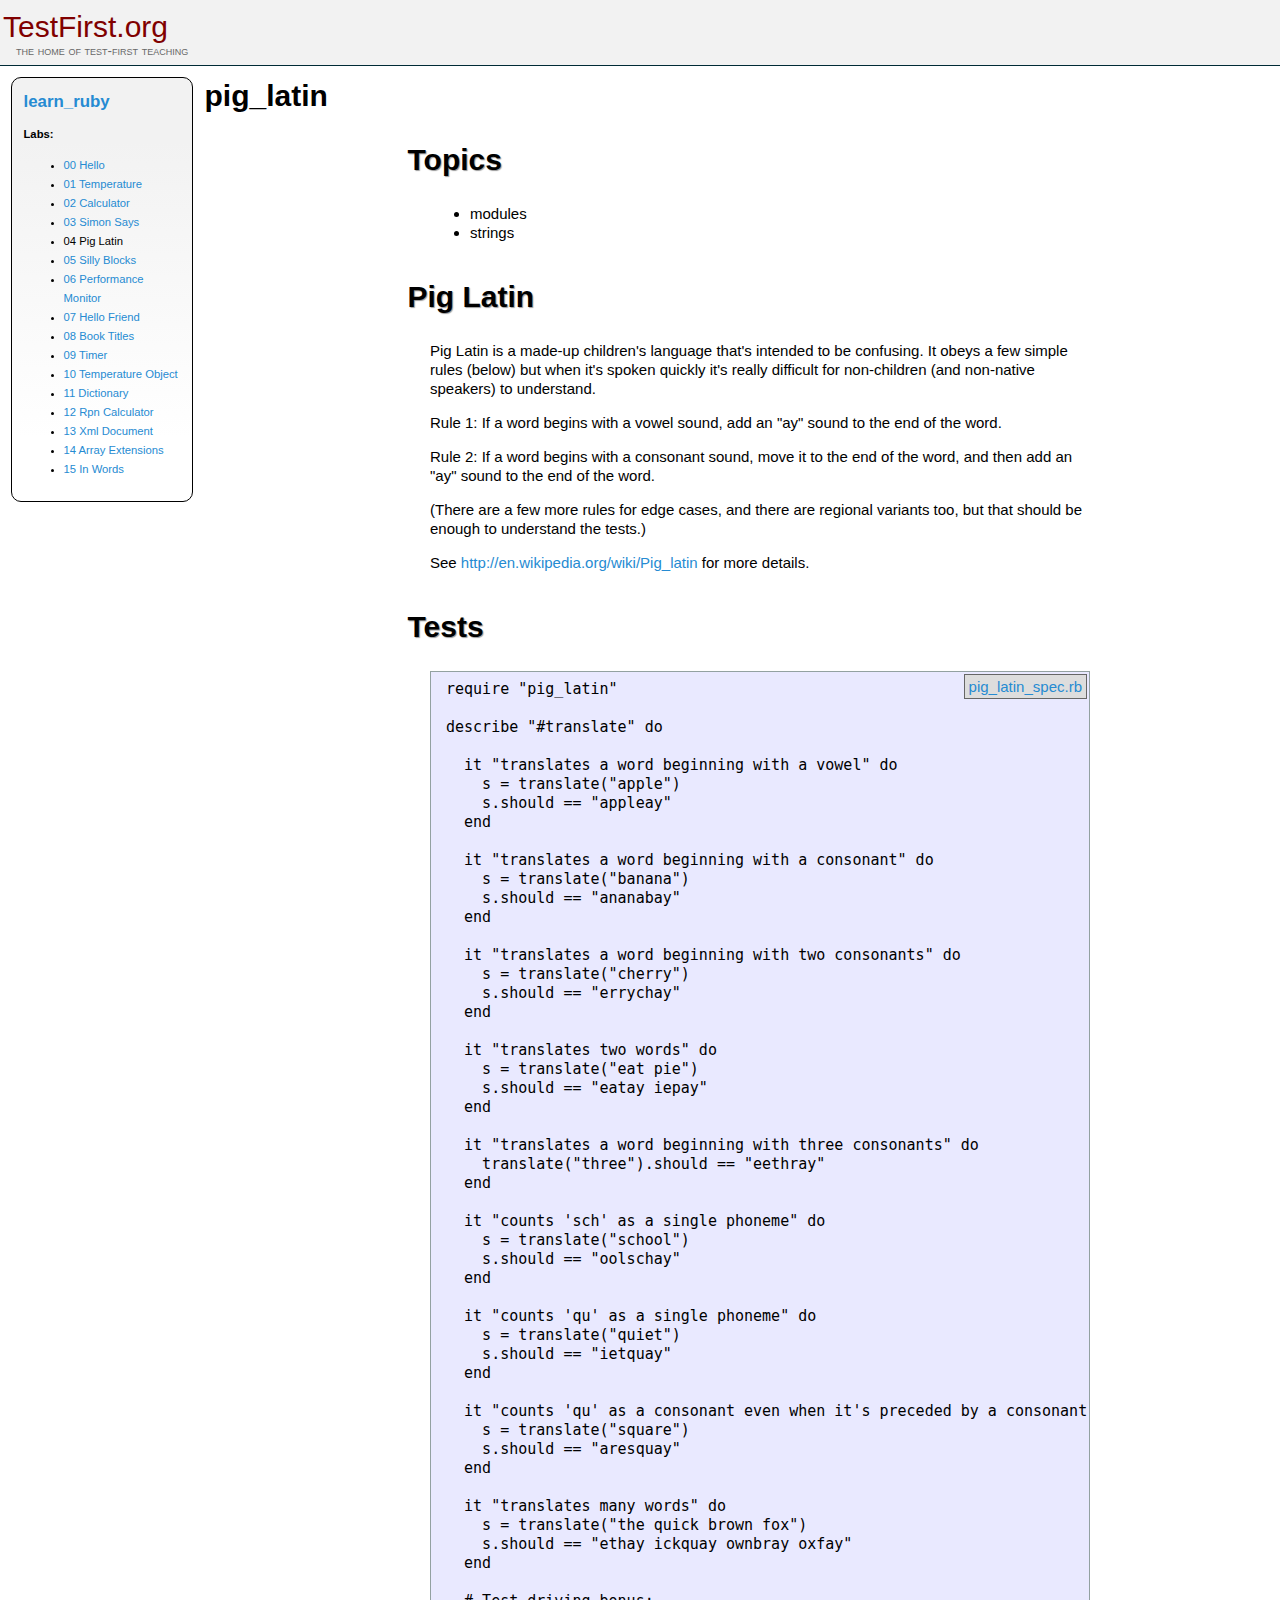
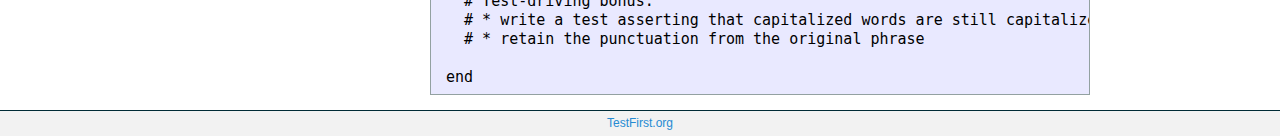
<file: ruby-101/learn_ruby/04_pig_latin/index.html>
<html>
  <head>
    <title>Test-First Teaching: learn_ruby: pig_latin</title>
    <link href="../assets/style.css" media="screen" rel="stylesheet" type="text/css" />
  </head>
  <body>
    <div class="header">
      <h1><a href="http://testfirst.org">TestFirst.org</a></h1>
      <h2>the home of test-first teaching</h2>
    </div>
    <div class="nav">
      <h2><a href="../index.html">learn_ruby</a></h2>
      <b>Labs:</b>
      <ul>
        <li><a href="../00_hello/index.html">00 Hello</a></li>
        <li><a href="../01_temperature/index.html">01 Temperature</a></li>
        <li><a href="../02_calculator/index.html">02 Calculator</a></li>
        <li><a href="../03_simon_says/index.html">03 Simon Says</a></li>
        <li>04 Pig Latin</li>
        <li><a href="../05_silly_blocks/index.html">05 Silly Blocks</a></li>
        <li><a href="../06_performance_monitor/index.html">06 Performance Monitor</a></li>
        <li><a href="../07_hello_friend/index.html">07 Hello Friend</a></li>
        <li><a href="../08_book_titles/index.html">08 Book Titles</a></li>
        <li><a href="../09_timer/index.html">09 Timer</a></li>
        <li><a href="../10_temperature_object/index.html">10 Temperature Object</a></li>
        <li><a href="../11_dictionary/index.html">11 Dictionary</a></li>
        <li><a href="../12_rpn_calculator/index.html">12 Rpn Calculator</a></li>
        <li><a href="../13_xml_document/index.html">13 Xml Document</a></li>
        <li><a href="../14_array_extensions/index.html">14 Array Extensions</a></li>
        <li><a href="../15_in_words/index.html">15 In Words</a></li>
      </ul>
    </div>
    <h1>pig_latin</h1>
    <div class="content"><div class="rspec_file">  <div class="intro"><h1>Topics</h1>

<ul>
<li>modules</li>
<li>strings</li>
</ul>


<h1>Pig Latin</h1>

<p>Pig Latin is a made-up children's language that's intended to be confusing. It obeys a few simple rules (below) but when it's spoken quickly it's really difficult for non-children (and non-native speakers) to understand.</p>

<p>Rule 1: If a word begins with a vowel sound, add an "ay" sound to the end of the word.</p>

<p>Rule 2: If a word begins with a consonant sound, move it to the end of the word, and then add an "ay" sound to the end of the word.</p>

<p>(There are a few more rules for edge cases, and there are regional variants too, but that should be enough to understand the tests.)</p>

<p>See <a href="http://en.wikipedia.org/wiki/Pig_latin">http://en.wikipedia.org/wiki/Pig_latin</a> for more details.</p>
</div>
  <div class="tests">
    <h1>Tests</h1>
<a class="raw_file" href="pig_latin_spec.rb">pig_latin_spec.rb</a>
    <pre>
require &quot;pig_latin&quot;

describe &quot;#translate&quot; do

  it &quot;translates a word beginning with a vowel&quot; do
    s = translate(&quot;apple&quot;)
    s.should == &quot;appleay&quot;
  end

  it &quot;translates a word beginning with a consonant&quot; do
    s = translate(&quot;banana&quot;)
    s.should == &quot;ananabay&quot;
  end

  it &quot;translates a word beginning with two consonants&quot; do
    s = translate(&quot;cherry&quot;)
    s.should == &quot;errychay&quot;
  end

  it &quot;translates two words&quot; do
    s = translate(&quot;eat pie&quot;)
    s.should == &quot;eatay iepay&quot;
  end

  it &quot;translates a word beginning with three consonants&quot; do
    translate(&quot;three&quot;).should == &quot;eethray&quot;
  end

  it &quot;counts 'sch' as a single phoneme&quot; do
    s = translate(&quot;school&quot;)
    s.should == &quot;oolschay&quot;
  end

  it &quot;counts 'qu' as a single phoneme&quot; do
    s = translate(&quot;quiet&quot;)
    s.should == &quot;ietquay&quot;
  end

  it &quot;counts 'qu' as a consonant even when it's preceded by a consonant&quot; do
    s = translate(&quot;square&quot;)
    s.should == &quot;aresquay&quot;
  end

  it &quot;translates many words&quot; do
    s = translate(&quot;the quick brown fox&quot;)
    s.should == &quot;ethay ickquay ownbray oxfay&quot;
  end

  # Test-driving bonus:
  # * write a test asserting that capitalized words are still capitalized (but with a different initial capital letter, of course)
  # * retain the punctuation from the original phrase

end</pre>
  </div>
</div>
</div>
    <div class="footer"><a href="http://testfirst.org">TestFirst.org</a></div>
  </body>
</html>
</file>
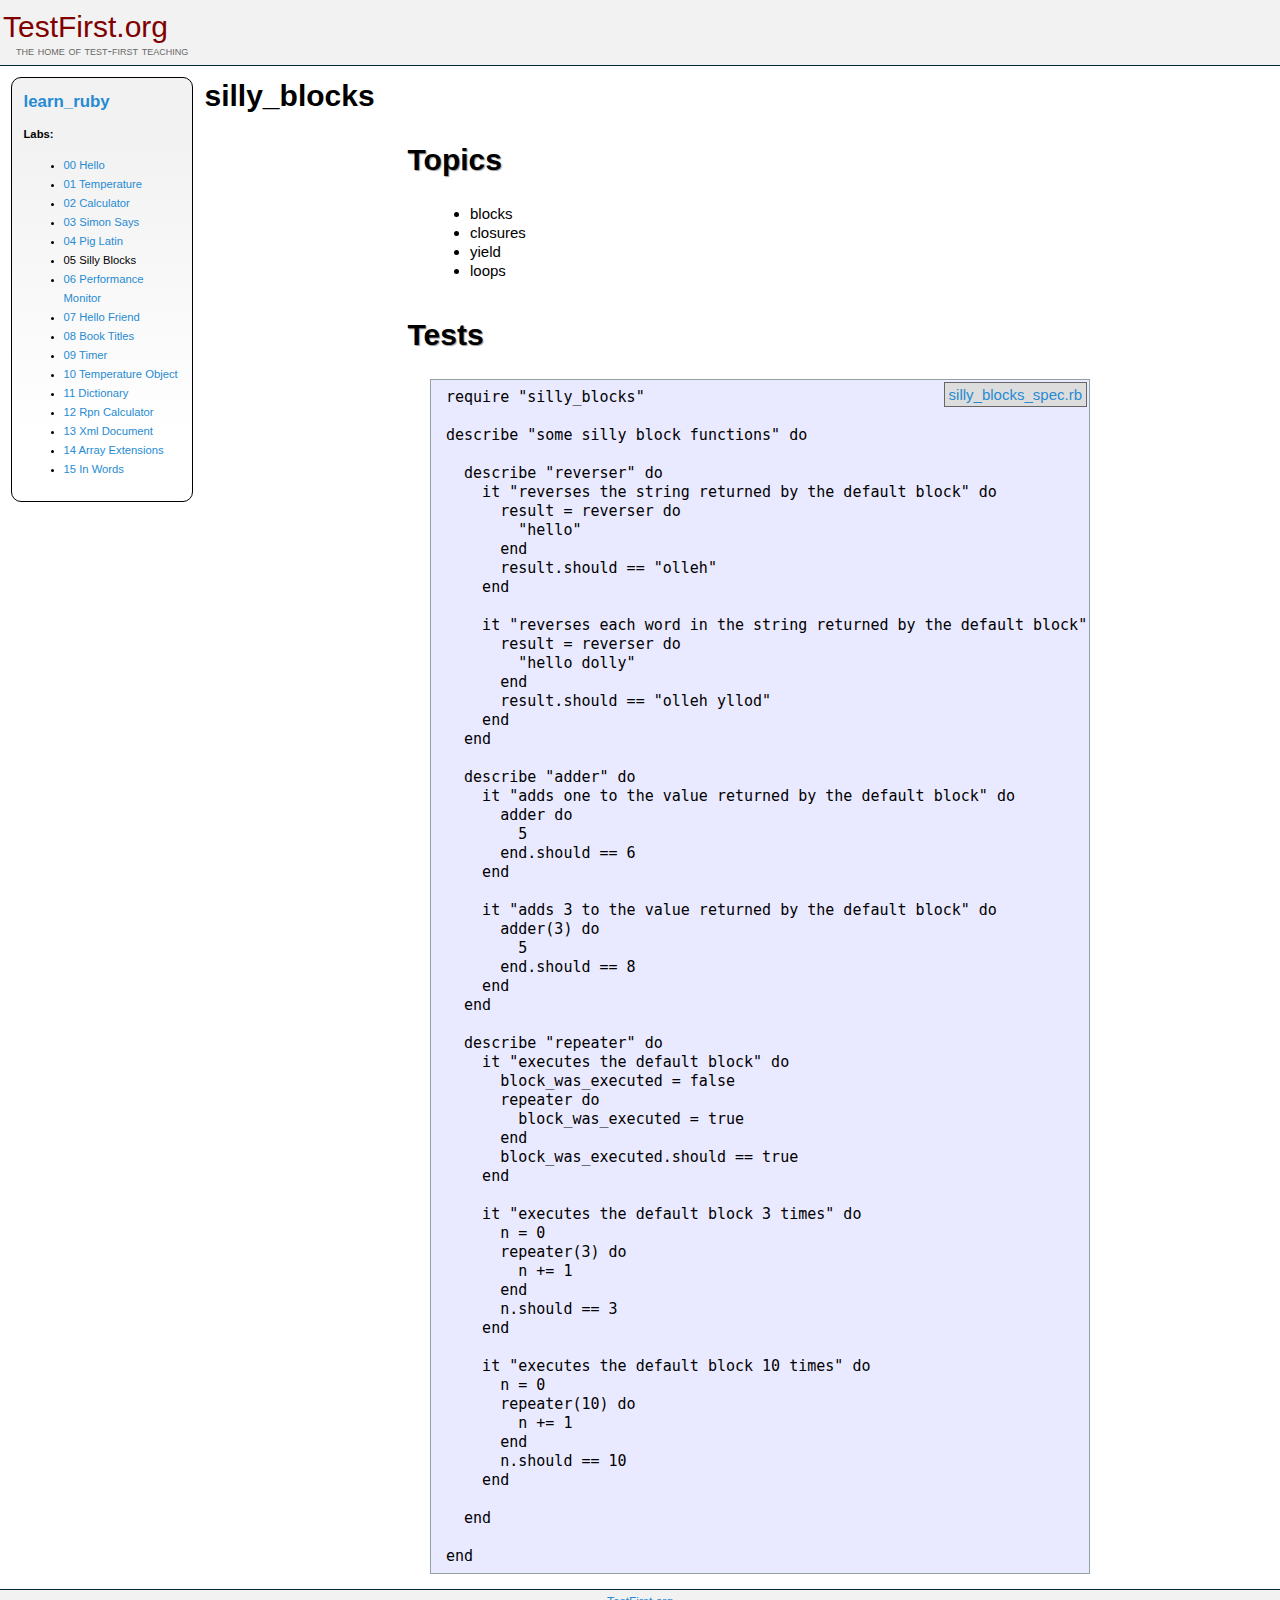
<file: ruby-101/learn_ruby/05_silly_blocks/index.html>
<html>
  <head>
    <title>Test-First Teaching: learn_ruby: silly_blocks</title>
    <link href="../assets/style.css" media="screen" rel="stylesheet" type="text/css" />
  </head>
  <body>
    <div class="header">
      <h1><a href="http://testfirst.org">TestFirst.org</a></h1>
      <h2>the home of test-first teaching</h2>
    </div>
    <div class="nav">
      <h2><a href="../index.html">learn_ruby</a></h2>
      <b>Labs:</b>
      <ul>
        <li><a href="../00_hello/index.html">00 Hello</a></li>
        <li><a href="../01_temperature/index.html">01 Temperature</a></li>
        <li><a href="../02_calculator/index.html">02 Calculator</a></li>
        <li><a href="../03_simon_says/index.html">03 Simon Says</a></li>
        <li><a href="../04_pig_latin/index.html">04 Pig Latin</a></li>
        <li>05 Silly Blocks</li>
        <li><a href="../06_performance_monitor/index.html">06 Performance Monitor</a></li>
        <li><a href="../07_hello_friend/index.html">07 Hello Friend</a></li>
        <li><a href="../08_book_titles/index.html">08 Book Titles</a></li>
        <li><a href="../09_timer/index.html">09 Timer</a></li>
        <li><a href="../10_temperature_object/index.html">10 Temperature Object</a></li>
        <li><a href="../11_dictionary/index.html">11 Dictionary</a></li>
        <li><a href="../12_rpn_calculator/index.html">12 Rpn Calculator</a></li>
        <li><a href="../13_xml_document/index.html">13 Xml Document</a></li>
        <li><a href="../14_array_extensions/index.html">14 Array Extensions</a></li>
        <li><a href="../15_in_words/index.html">15 In Words</a></li>
      </ul>
    </div>
    <h1>silly_blocks</h1>
    <div class="content"><div class="rspec_file">  <div class="intro"><h1>Topics</h1>

<ul>
<li>blocks</li>
<li>closures</li>
<li>yield</li>
<li>loops</li>
</ul>

</div>
  <div class="tests">
    <h1>Tests</h1>
<a class="raw_file" href="silly_blocks_spec.rb">silly_blocks_spec.rb</a>
    <pre>
require &quot;silly_blocks&quot;

describe &quot;some silly block functions&quot; do

  describe &quot;reverser&quot; do
    it &quot;reverses the string returned by the default block&quot; do
      result = reverser do
        &quot;hello&quot;
      end
      result.should == &quot;olleh&quot;
    end

    it &quot;reverses each word in the string returned by the default block&quot; do
      result = reverser do
        &quot;hello dolly&quot;
      end
      result.should == &quot;olleh yllod&quot;
    end
  end

  describe &quot;adder&quot; do
    it &quot;adds one to the value returned by the default block&quot; do
      adder do
        5
      end.should == 6
    end

    it &quot;adds 3 to the value returned by the default block&quot; do
      adder(3) do
        5
      end.should == 8
    end
  end

  describe &quot;repeater&quot; do
    it &quot;executes the default block&quot; do
      block_was_executed = false
      repeater do
        block_was_executed = true
      end
      block_was_executed.should == true
    end

    it &quot;executes the default block 3 times&quot; do
      n = 0
      repeater(3) do
        n += 1
      end
      n.should == 3
    end

    it &quot;executes the default block 10 times&quot; do
      n = 0
      repeater(10) do
        n += 1
      end
      n.should == 10
    end

  end

end</pre>
  </div>
</div>
</div>
    <div class="footer"><a href="http://testfirst.org">TestFirst.org</a></div>
  </body>
</html>
</file>
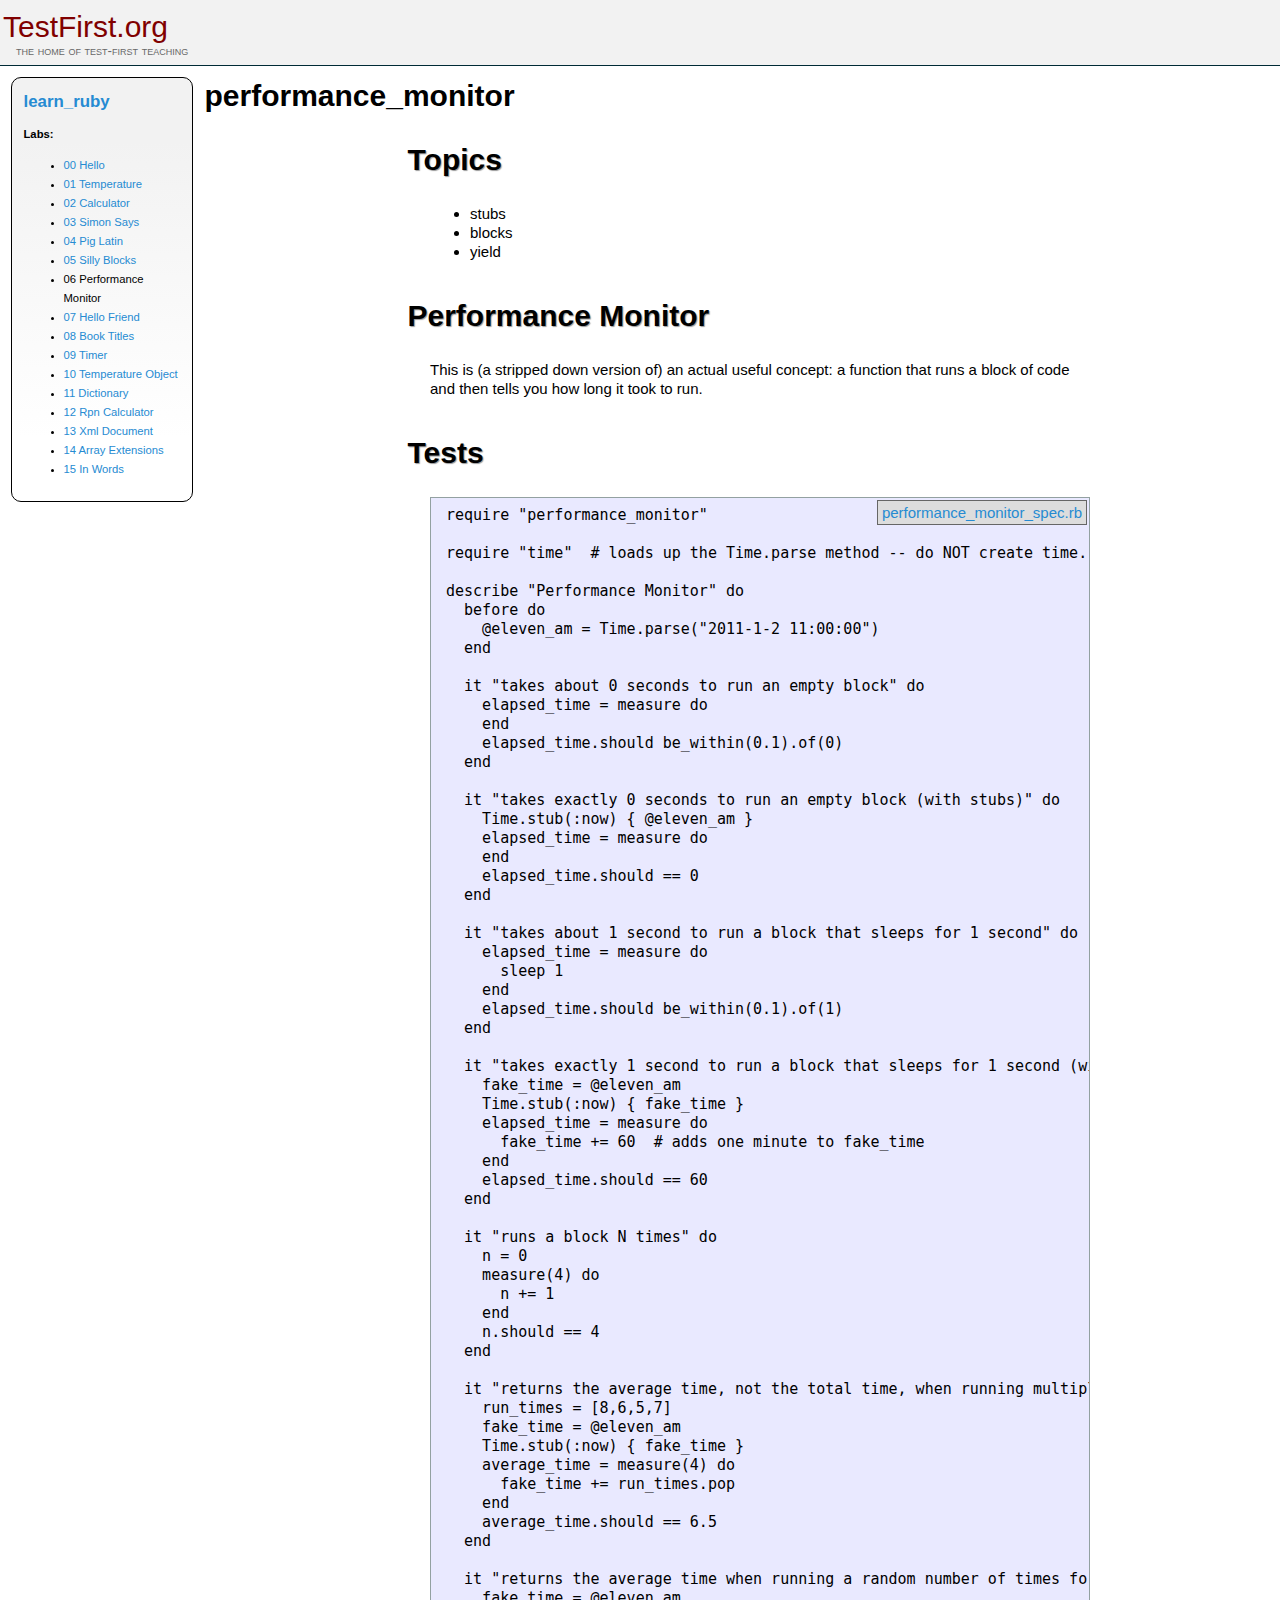
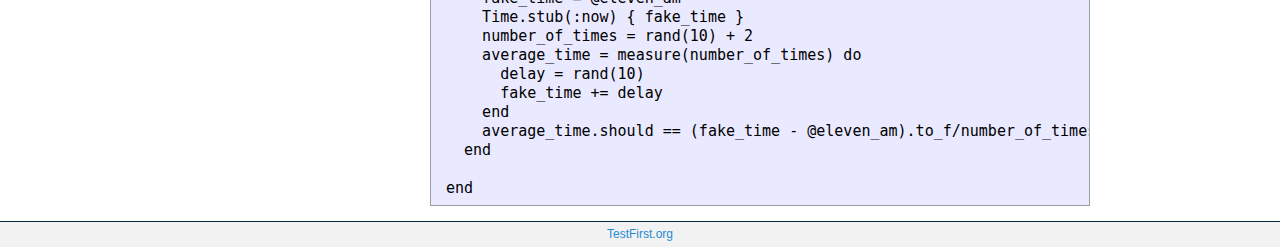
<file: ruby-101/learn_ruby/06_performance_monitor/index.html>
<html>
  <head>
    <title>Test-First Teaching: learn_ruby: performance_monitor</title>
    <link href="../assets/style.css" media="screen" rel="stylesheet" type="text/css" />
  </head>
  <body>
    <div class="header">
      <h1><a href="http://testfirst.org">TestFirst.org</a></h1>
      <h2>the home of test-first teaching</h2>
    </div>
    <div class="nav">
      <h2><a href="../index.html">learn_ruby</a></h2>
      <b>Labs:</b>
      <ul>
        <li><a href="../00_hello/index.html">00 Hello</a></li>
        <li><a href="../01_temperature/index.html">01 Temperature</a></li>
        <li><a href="../02_calculator/index.html">02 Calculator</a></li>
        <li><a href="../03_simon_says/index.html">03 Simon Says</a></li>
        <li><a href="../04_pig_latin/index.html">04 Pig Latin</a></li>
        <li><a href="../05_silly_blocks/index.html">05 Silly Blocks</a></li>
        <li>06 Performance Monitor</li>
        <li><a href="../07_hello_friend/index.html">07 Hello Friend</a></li>
        <li><a href="../08_book_titles/index.html">08 Book Titles</a></li>
        <li><a href="../09_timer/index.html">09 Timer</a></li>
        <li><a href="../10_temperature_object/index.html">10 Temperature Object</a></li>
        <li><a href="../11_dictionary/index.html">11 Dictionary</a></li>
        <li><a href="../12_rpn_calculator/index.html">12 Rpn Calculator</a></li>
        <li><a href="../13_xml_document/index.html">13 Xml Document</a></li>
        <li><a href="../14_array_extensions/index.html">14 Array Extensions</a></li>
        <li><a href="../15_in_words/index.html">15 In Words</a></li>
      </ul>
    </div>
    <h1>performance_monitor</h1>
    <div class="content"><div class="rspec_file">  <div class="intro"><h1>Topics</h1>

<ul>
<li>stubs</li>
<li>blocks</li>
<li>yield</li>
</ul>


<h1>Performance Monitor</h1>

<p>This is (a stripped down version of) an actual useful concept: a function that runs a block of code and then tells you how long it took to run.</p>
</div>
  <div class="tests">
    <h1>Tests</h1>
<a class="raw_file" href="performance_monitor_spec.rb">performance_monitor_spec.rb</a>
    <pre>
require &quot;performance_monitor&quot;

require &quot;time&quot;  # loads up the Time.parse method -- do NOT create time.rb!

describe &quot;Performance Monitor&quot; do
  before do
    @eleven_am = Time.parse(&quot;2011-1-2 11:00:00&quot;)
  end

  it &quot;takes about 0 seconds to run an empty block&quot; do
    elapsed_time = measure do
    end
    elapsed_time.should be_within(0.1).of(0)
  end

  it &quot;takes exactly 0 seconds to run an empty block (with stubs)&quot; do
    Time.stub(:now) { @eleven_am }
    elapsed_time = measure do
    end
    elapsed_time.should == 0
  end

  it &quot;takes about 1 second to run a block that sleeps for 1 second&quot; do
    elapsed_time = measure do
      sleep 1
    end
    elapsed_time.should be_within(0.1).of(1)
  end

  it &quot;takes exactly 1 second to run a block that sleeps for 1 second (with stubs)&quot; do
    fake_time = @eleven_am
    Time.stub(:now) { fake_time }
    elapsed_time = measure do
      fake_time += 60  # adds one minute to fake_time
    end
    elapsed_time.should == 60
  end

  it &quot;runs a block N times&quot; do
    n = 0
    measure(4) do
      n += 1
    end
    n.should == 4
  end

  it &quot;returns the average time, not the total time, when running multiple times&quot; do
    run_times = [8,6,5,7]
    fake_time = @eleven_am
    Time.stub(:now) { fake_time }
    average_time = measure(4) do
      fake_time += run_times.pop
    end
    average_time.should == 6.5
  end

  it &quot;returns the average time when running a random number of times for random lengths of time&quot; do
    fake_time = @eleven_am
    Time.stub(:now) { fake_time }
    number_of_times = rand(10) + 2
    average_time = measure(number_of_times) do
      delay = rand(10)
      fake_time += delay
    end
    average_time.should == (fake_time - @eleven_am).to_f/number_of_times
  end

end</pre>
  </div>
</div>
</div>
    <div class="footer"><a href="http://testfirst.org">TestFirst.org</a></div>
  </body>
</html>
</file>
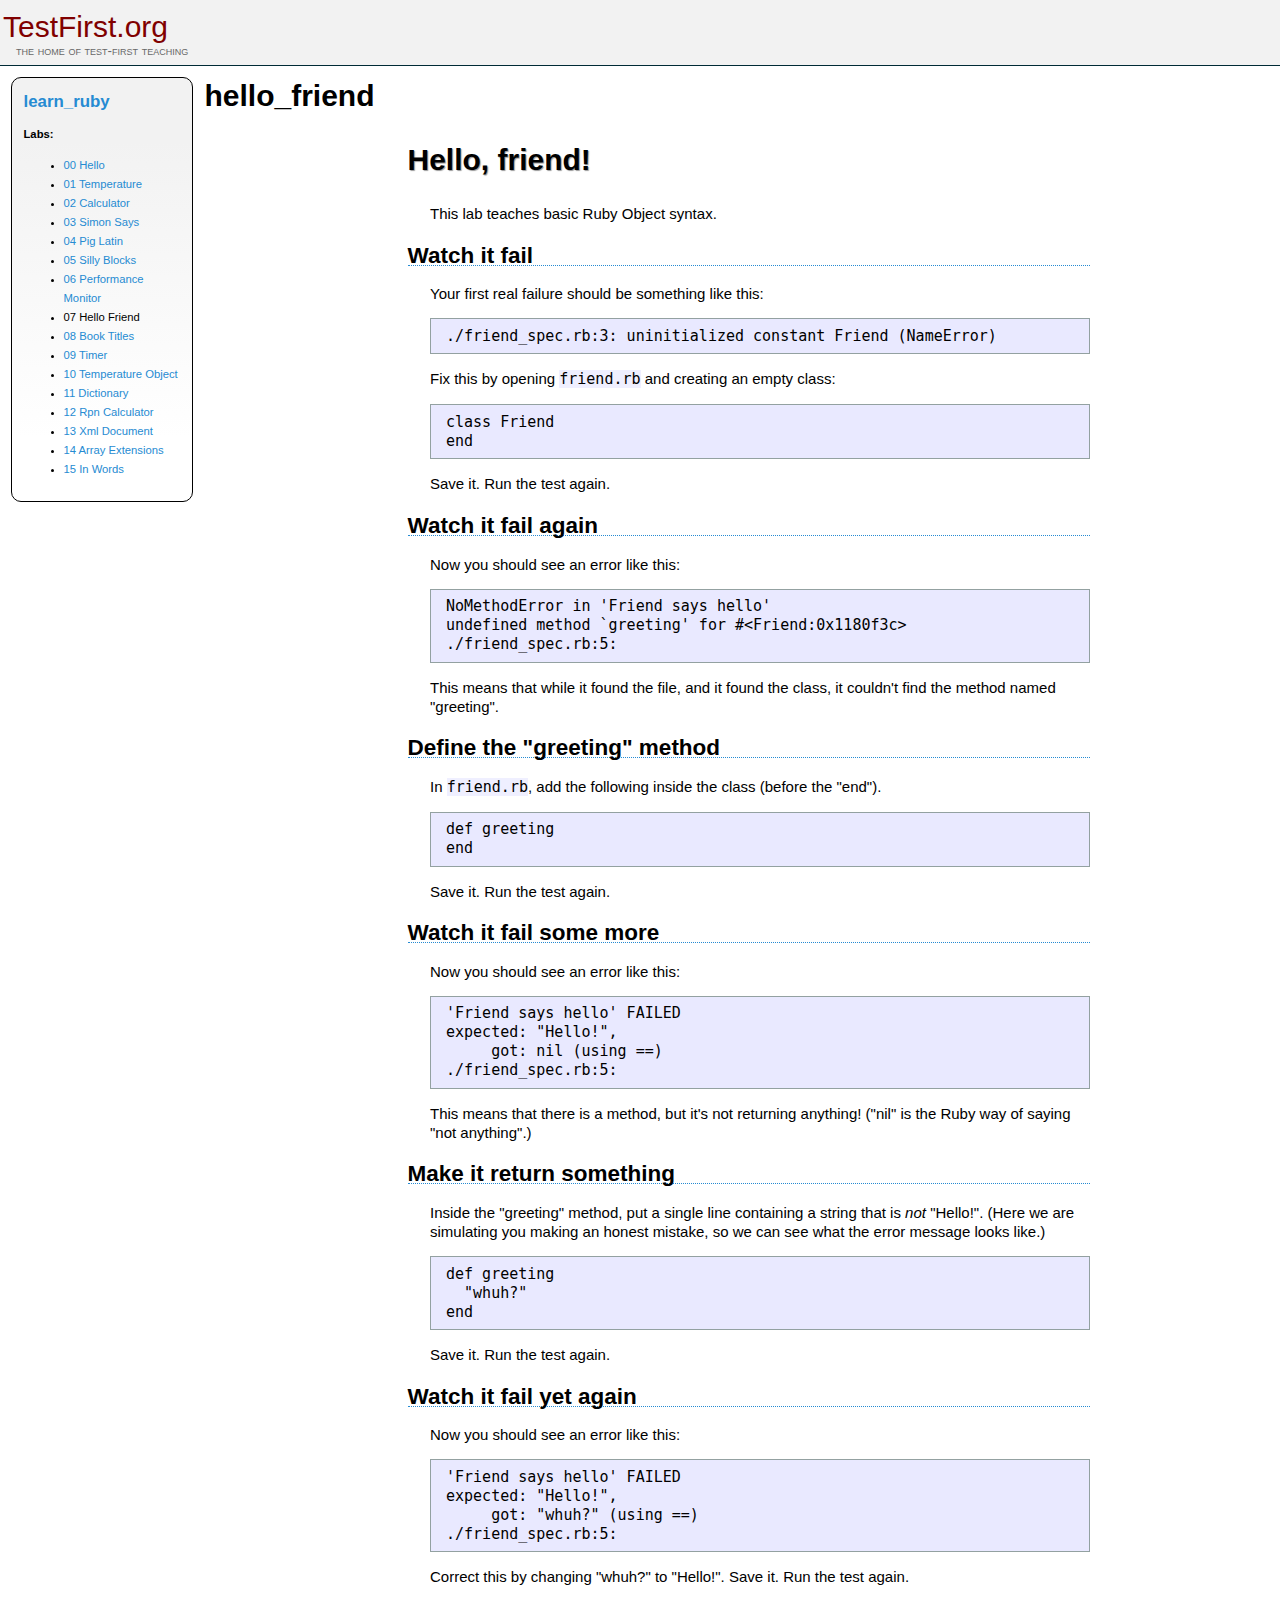
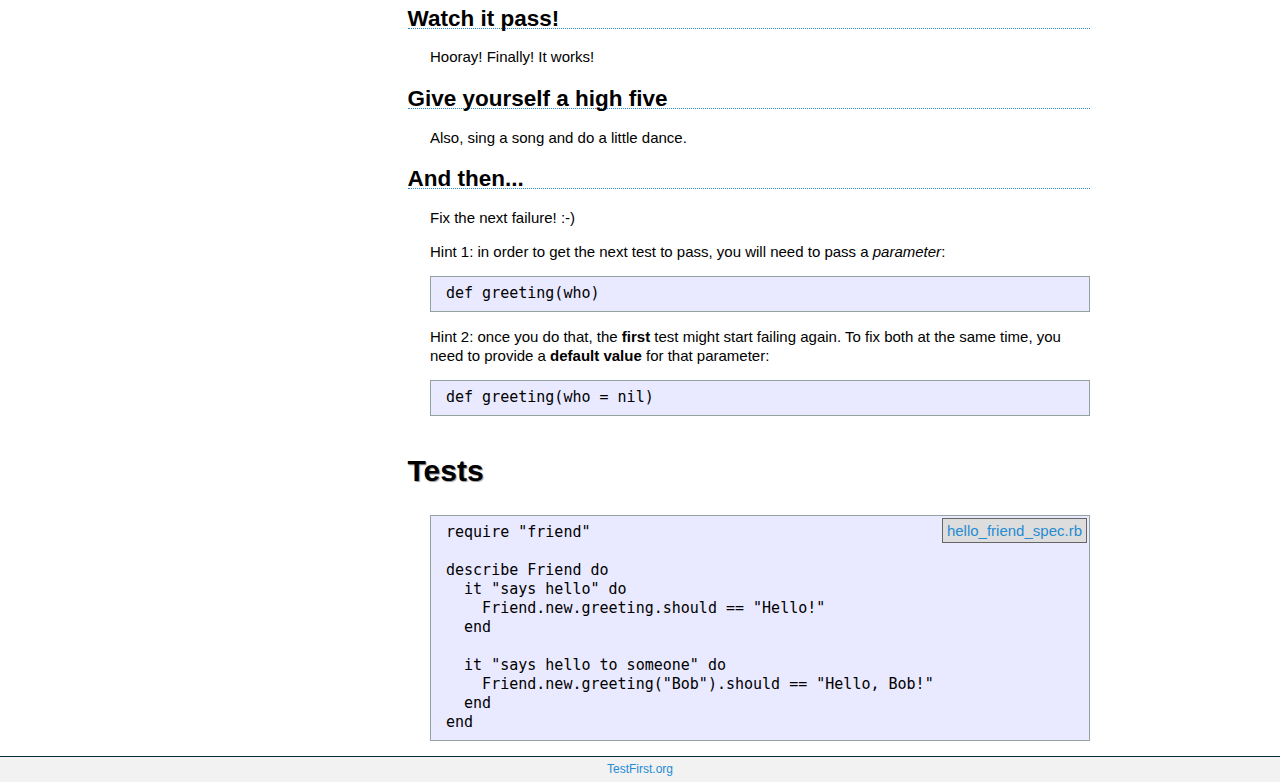
<file: ruby-101/learn_ruby/07_hello_friend/index.html>
<html>
  <head>
    <title>Test-First Teaching: learn_ruby: hello_friend</title>
    <link href="../assets/style.css" media="screen" rel="stylesheet" type="text/css" />
  </head>
  <body>
    <div class="header">
      <h1><a href="http://testfirst.org">TestFirst.org</a></h1>
      <h2>the home of test-first teaching</h2>
    </div>
    <div class="nav">
      <h2><a href="../index.html">learn_ruby</a></h2>
      <b>Labs:</b>
      <ul>
        <li><a href="../00_hello/index.html">00 Hello</a></li>
        <li><a href="../01_temperature/index.html">01 Temperature</a></li>
        <li><a href="../02_calculator/index.html">02 Calculator</a></li>
        <li><a href="../03_simon_says/index.html">03 Simon Says</a></li>
        <li><a href="../04_pig_latin/index.html">04 Pig Latin</a></li>
        <li><a href="../05_silly_blocks/index.html">05 Silly Blocks</a></li>
        <li><a href="../06_performance_monitor/index.html">06 Performance Monitor</a></li>
        <li>07 Hello Friend</li>
        <li><a href="../08_book_titles/index.html">08 Book Titles</a></li>
        <li><a href="../09_timer/index.html">09 Timer</a></li>
        <li><a href="../10_temperature_object/index.html">10 Temperature Object</a></li>
        <li><a href="../11_dictionary/index.html">11 Dictionary</a></li>
        <li><a href="../12_rpn_calculator/index.html">12 Rpn Calculator</a></li>
        <li><a href="../13_xml_document/index.html">13 Xml Document</a></li>
        <li><a href="../14_array_extensions/index.html">14 Array Extensions</a></li>
        <li><a href="../15_in_words/index.html">15 In Words</a></li>
      </ul>
    </div>
    <h1>hello_friend</h1>
    <div class="content"><div class="rspec_file">  <div class="intro"><h1>Hello, friend!</h1>

<p>This lab teaches basic Ruby Object syntax.</p>

<h2>Watch it fail</h2>

<p>Your first real failure should be something like this:</p>

<pre><code>./friend_spec.rb:3: uninitialized constant Friend (NameError)
</code></pre>

<p>Fix this by opening <code>friend.rb</code> and creating an empty class:</p>

<pre><code>class Friend
end
</code></pre>

<p>Save it. Run the test again.</p>

<h2>Watch it fail again</h2>

<p>Now you should see an error like this:</p>

<pre><code>NoMethodError in 'Friend says hello'
undefined method `greeting' for #&lt;Friend:0x1180f3c&gt;
./friend_spec.rb:5:
</code></pre>

<p>This means that while it found the file, and it found the class, it couldn't find the method named "greeting".</p>

<h2>Define the "greeting" method</h2>

<p>In <code>friend.rb</code>, add the following inside the class (before the "end").</p>

<pre><code>def greeting
end
</code></pre>

<p>Save it. Run the test again.</p>

<h2>Watch it fail some more</h2>

<p>Now you should see an error like this:</p>

<pre><code>'Friend says hello' FAILED
expected: "Hello!",
     got: nil (using ==)
./friend_spec.rb:5:
</code></pre>

<p>This means that there is a method, but it's not returning anything! ("nil" is the Ruby way of saying "not anything".)</p>

<h2>Make it return something</h2>

<p>Inside the "greeting" method, put a single line containing a string that is <em>not</em> "Hello!". (Here we are simulating you making an honest mistake, so we can see what the error message looks like.)</p>

<pre><code>def greeting
  "whuh?"
end
</code></pre>

<p>Save it. Run the test again.</p>

<h2>Watch it fail yet again</h2>

<p>Now you should see an error like this:</p>

<pre><code>'Friend says hello' FAILED
expected: "Hello!",
     got: "whuh?" (using ==)
./friend_spec.rb:5:
</code></pre>

<p>Correct this by changing "whuh?" to "Hello!". Save it. Run the test again.</p>

<h2>Watch it pass!</h2>

<p>Hooray! Finally! It works!</p>

<h2>Give yourself a high five</h2>

<p>Also, sing a song and do a little dance.</p>

<h2>And then...</h2>

<p>Fix the next failure! :-)</p>

<p>Hint 1: in order to get the next test to pass, you will need to pass a <em>parameter</em>:</p>

<pre><code>def greeting(who)
</code></pre>

<p>Hint 2: once you do that, the <strong>first</strong> test might start failing again. To fix both at the same time, you need to provide a <strong>default value</strong> for that parameter:</p>

<pre><code>def greeting(who = nil)
</code></pre>
</div>
  <div class="tests">
    <h1>Tests</h1>
<a class="raw_file" href="hello_friend_spec.rb">hello_friend_spec.rb</a>
    <pre>
require &quot;friend&quot;

describe Friend do
  it &quot;says hello&quot; do
    Friend.new.greeting.should == &quot;Hello!&quot;
  end

  it &quot;says hello to someone&quot; do
    Friend.new.greeting(&quot;Bob&quot;).should == &quot;Hello, Bob!&quot;
  end
end</pre>
  </div>
</div>
</div>
    <div class="footer"><a href="http://testfirst.org">TestFirst.org</a></div>
  </body>
</html>
</file>
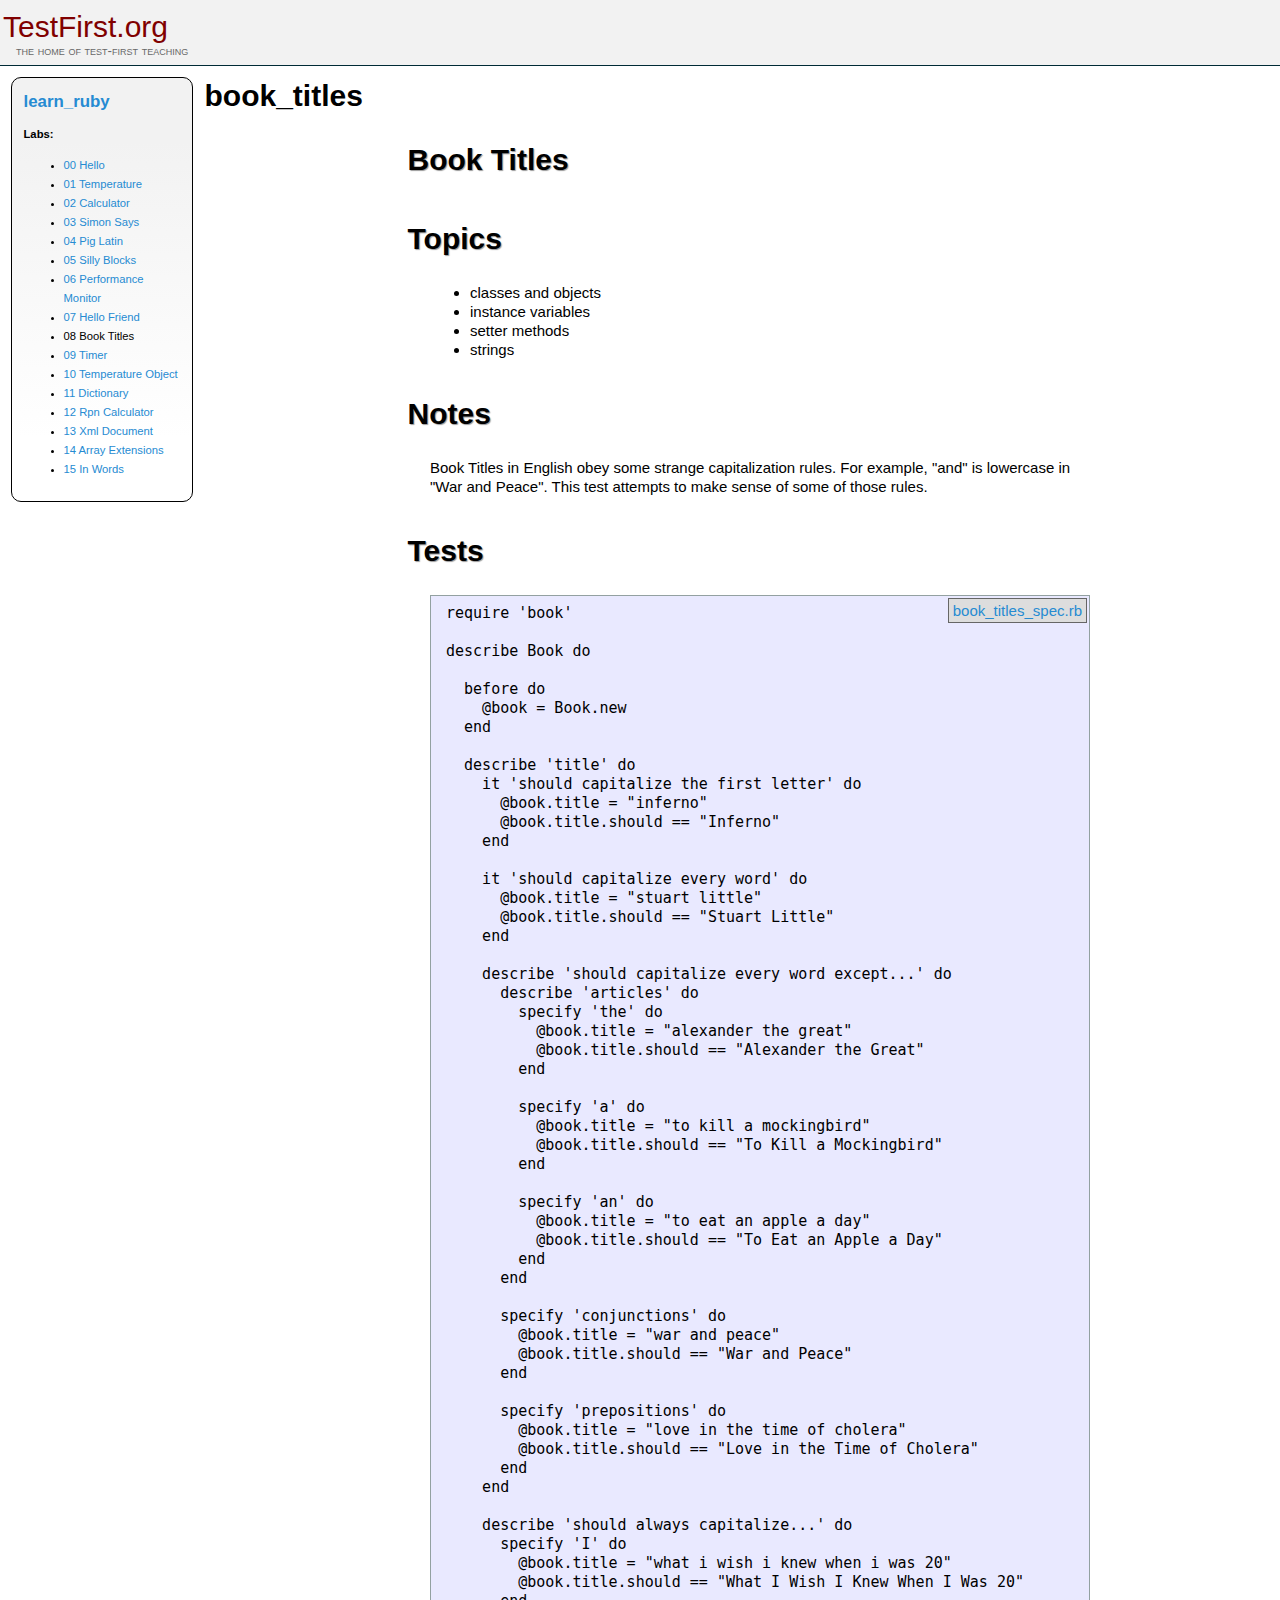
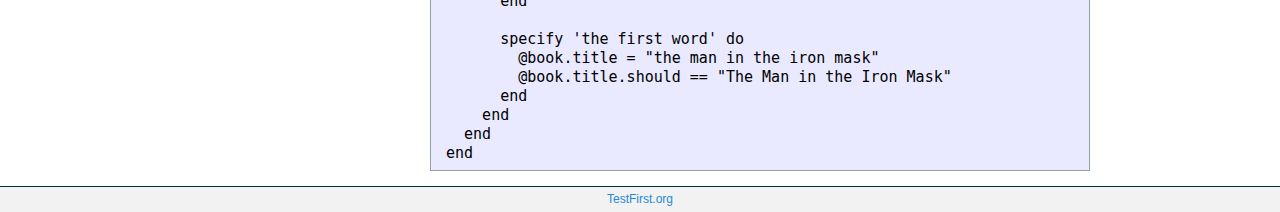
<file: ruby-101/learn_ruby/08_book_titles/index.html>
<html>
  <head>
    <title>Test-First Teaching: learn_ruby: book_titles</title>
    <link href="../assets/style.css" media="screen" rel="stylesheet" type="text/css" />
  </head>
  <body>
    <div class="header">
      <h1><a href="http://testfirst.org">TestFirst.org</a></h1>
      <h2>the home of test-first teaching</h2>
    </div>
    <div class="nav">
      <h2><a href="../index.html">learn_ruby</a></h2>
      <b>Labs:</b>
      <ul>
        <li><a href="../00_hello/index.html">00 Hello</a></li>
        <li><a href="../01_temperature/index.html">01 Temperature</a></li>
        <li><a href="../02_calculator/index.html">02 Calculator</a></li>
        <li><a href="../03_simon_says/index.html">03 Simon Says</a></li>
        <li><a href="../04_pig_latin/index.html">04 Pig Latin</a></li>
        <li><a href="../05_silly_blocks/index.html">05 Silly Blocks</a></li>
        <li><a href="../06_performance_monitor/index.html">06 Performance Monitor</a></li>
        <li><a href="../07_hello_friend/index.html">07 Hello Friend</a></li>
        <li>08 Book Titles</li>
        <li><a href="../09_timer/index.html">09 Timer</a></li>
        <li><a href="../10_temperature_object/index.html">10 Temperature Object</a></li>
        <li><a href="../11_dictionary/index.html">11 Dictionary</a></li>
        <li><a href="../12_rpn_calculator/index.html">12 Rpn Calculator</a></li>
        <li><a href="../13_xml_document/index.html">13 Xml Document</a></li>
        <li><a href="../14_array_extensions/index.html">14 Array Extensions</a></li>
        <li><a href="../15_in_words/index.html">15 In Words</a></li>
      </ul>
    </div>
    <h1>book_titles</h1>
    <div class="content"><div class="rspec_file">  <div class="intro"><h1>Book Titles</h1>

<h1>Topics</h1>

<ul>
<li>classes and objects</li>
<li>instance variables</li>
<li>setter methods</li>
<li>strings</li>
</ul>


<h1>Notes</h1>

<p>Book Titles in English obey some strange capitalization rules. For example, "and" is lowercase in "War and Peace". This test attempts to make sense of some of those rules.</p>
</div>
  <div class="tests">
    <h1>Tests</h1>
<a class="raw_file" href="book_titles_spec.rb">book_titles_spec.rb</a>
    <pre>
require 'book'

describe Book do

  before do
    @book = Book.new
  end

  describe 'title' do
    it 'should capitalize the first letter' do
      @book.title = &quot;inferno&quot;
      @book.title.should == &quot;Inferno&quot;
    end

    it 'should capitalize every word' do
      @book.title = &quot;stuart little&quot;
      @book.title.should == &quot;Stuart Little&quot;
    end

    describe 'should capitalize every word except...' do
      describe 'articles' do
        specify 'the' do
          @book.title = &quot;alexander the great&quot;
          @book.title.should == &quot;Alexander the Great&quot;
        end

        specify 'a' do
          @book.title = &quot;to kill a mockingbird&quot;
          @book.title.should == &quot;To Kill a Mockingbird&quot;
        end

        specify 'an' do
          @book.title = &quot;to eat an apple a day&quot;
          @book.title.should == &quot;To Eat an Apple a Day&quot;
        end
      end

      specify 'conjunctions' do
        @book.title = &quot;war and peace&quot;
        @book.title.should == &quot;War and Peace&quot;
      end

      specify 'prepositions' do
        @book.title = &quot;love in the time of cholera&quot;
        @book.title.should == &quot;Love in the Time of Cholera&quot;
      end
    end

    describe 'should always capitalize...' do
      specify 'I' do
        @book.title = &quot;what i wish i knew when i was 20&quot;
        @book.title.should == &quot;What I Wish I Knew When I Was 20&quot;
      end

      specify 'the first word' do
        @book.title = &quot;the man in the iron mask&quot;
        @book.title.should == &quot;The Man in the Iron Mask&quot;
      end
    end
  end
end</pre>
  </div>
</div>
</div>
    <div class="footer"><a href="http://testfirst.org">TestFirst.org</a></div>
  </body>
</html>
</file>
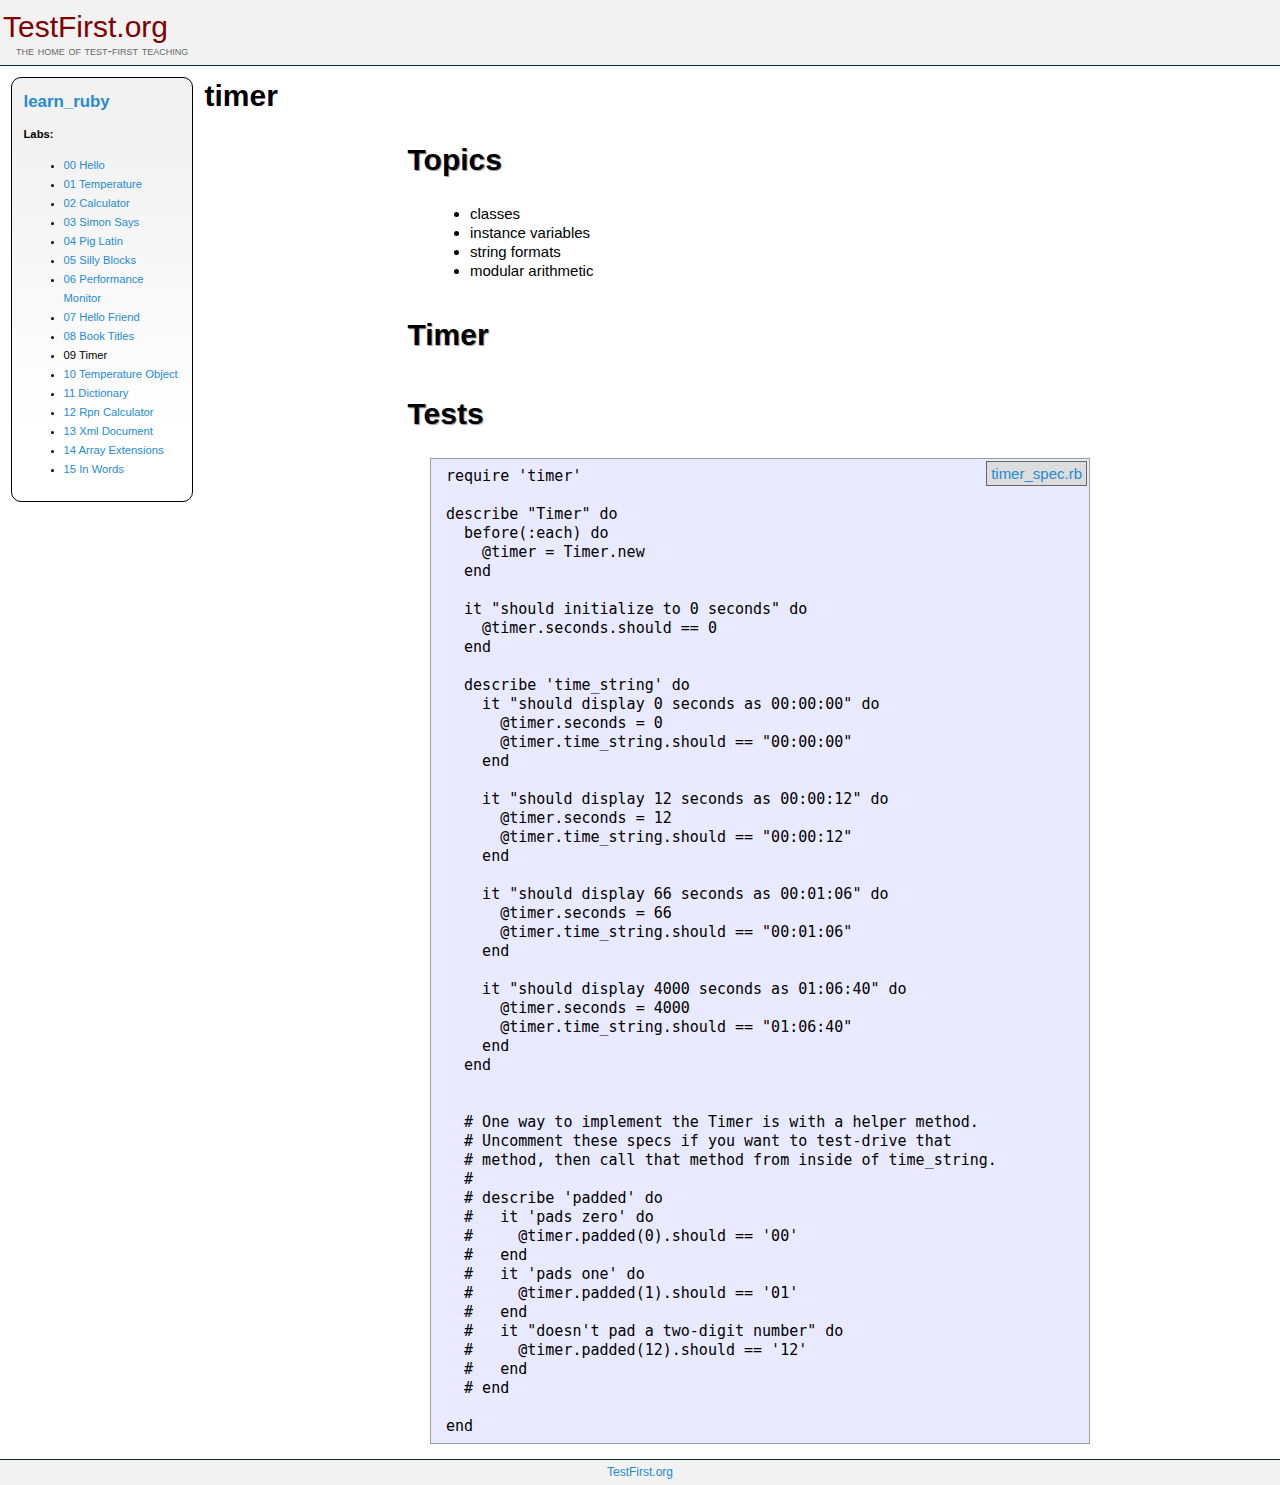
<file: ruby-101/learn_ruby/09_timer/index.html>
<html>
  <head>
    <title>Test-First Teaching: learn_ruby: timer</title>
    <link href="../assets/style.css" media="screen" rel="stylesheet" type="text/css" />
  </head>
  <body>
    <div class="header">
      <h1><a href="http://testfirst.org">TestFirst.org</a></h1>
      <h2>the home of test-first teaching</h2>
    </div>
    <div class="nav">
      <h2><a href="../index.html">learn_ruby</a></h2>
      <b>Labs:</b>
      <ul>
        <li><a href="../00_hello/index.html">00 Hello</a></li>
        <li><a href="../01_temperature/index.html">01 Temperature</a></li>
        <li><a href="../02_calculator/index.html">02 Calculator</a></li>
        <li><a href="../03_simon_says/index.html">03 Simon Says</a></li>
        <li><a href="../04_pig_latin/index.html">04 Pig Latin</a></li>
        <li><a href="../05_silly_blocks/index.html">05 Silly Blocks</a></li>
        <li><a href="../06_performance_monitor/index.html">06 Performance Monitor</a></li>
        <li><a href="../07_hello_friend/index.html">07 Hello Friend</a></li>
        <li><a href="../08_book_titles/index.html">08 Book Titles</a></li>
        <li>09 Timer</li>
        <li><a href="../10_temperature_object/index.html">10 Temperature Object</a></li>
        <li><a href="../11_dictionary/index.html">11 Dictionary</a></li>
        <li><a href="../12_rpn_calculator/index.html">12 Rpn Calculator</a></li>
        <li><a href="../13_xml_document/index.html">13 Xml Document</a></li>
        <li><a href="../14_array_extensions/index.html">14 Array Extensions</a></li>
        <li><a href="../15_in_words/index.html">15 In Words</a></li>
      </ul>
    </div>
    <h1>timer</h1>
    <div class="content"><div class="rspec_file">  <div class="intro"><h1>Topics</h1>

<ul>
<li>classes</li>
<li>instance variables</li>
<li>string formats</li>
<li>modular arithmetic</li>
</ul>


<h1>Timer</h1>
</div>
  <div class="tests">
    <h1>Tests</h1>
<a class="raw_file" href="timer_spec.rb">timer_spec.rb</a>
    <pre>
require 'timer'

describe &quot;Timer&quot; do
  before(:each) do
    @timer = Timer.new
  end

  it &quot;should initialize to 0 seconds&quot; do
    @timer.seconds.should == 0
  end

  describe 'time_string' do
    it &quot;should display 0 seconds as 00:00:00&quot; do
      @timer.seconds = 0
      @timer.time_string.should == &quot;00:00:00&quot;
    end

    it &quot;should display 12 seconds as 00:00:12&quot; do
      @timer.seconds = 12
      @timer.time_string.should == &quot;00:00:12&quot;
    end

    it &quot;should display 66 seconds as 00:01:06&quot; do
      @timer.seconds = 66
      @timer.time_string.should == &quot;00:01:06&quot;
    end

    it &quot;should display 4000 seconds as 01:06:40&quot; do
      @timer.seconds = 4000
      @timer.time_string.should == &quot;01:06:40&quot;
    end
  end


  # One way to implement the Timer is with a helper method.
  # Uncomment these specs if you want to test-drive that
  # method, then call that method from inside of time_string.
  #
  # describe 'padded' do
  #   it 'pads zero' do
  #     @timer.padded(0).should == '00'
  #   end
  #   it 'pads one' do
  #     @timer.padded(1).should == '01'
  #   end
  #   it &quot;doesn't pad a two-digit number&quot; do
  #     @timer.padded(12).should == '12'
  #   end
  # end

end</pre>
  </div>
</div>
</div>
    <div class="footer"><a href="http://testfirst.org">TestFirst.org</a></div>
  </body>
</html>
</file>
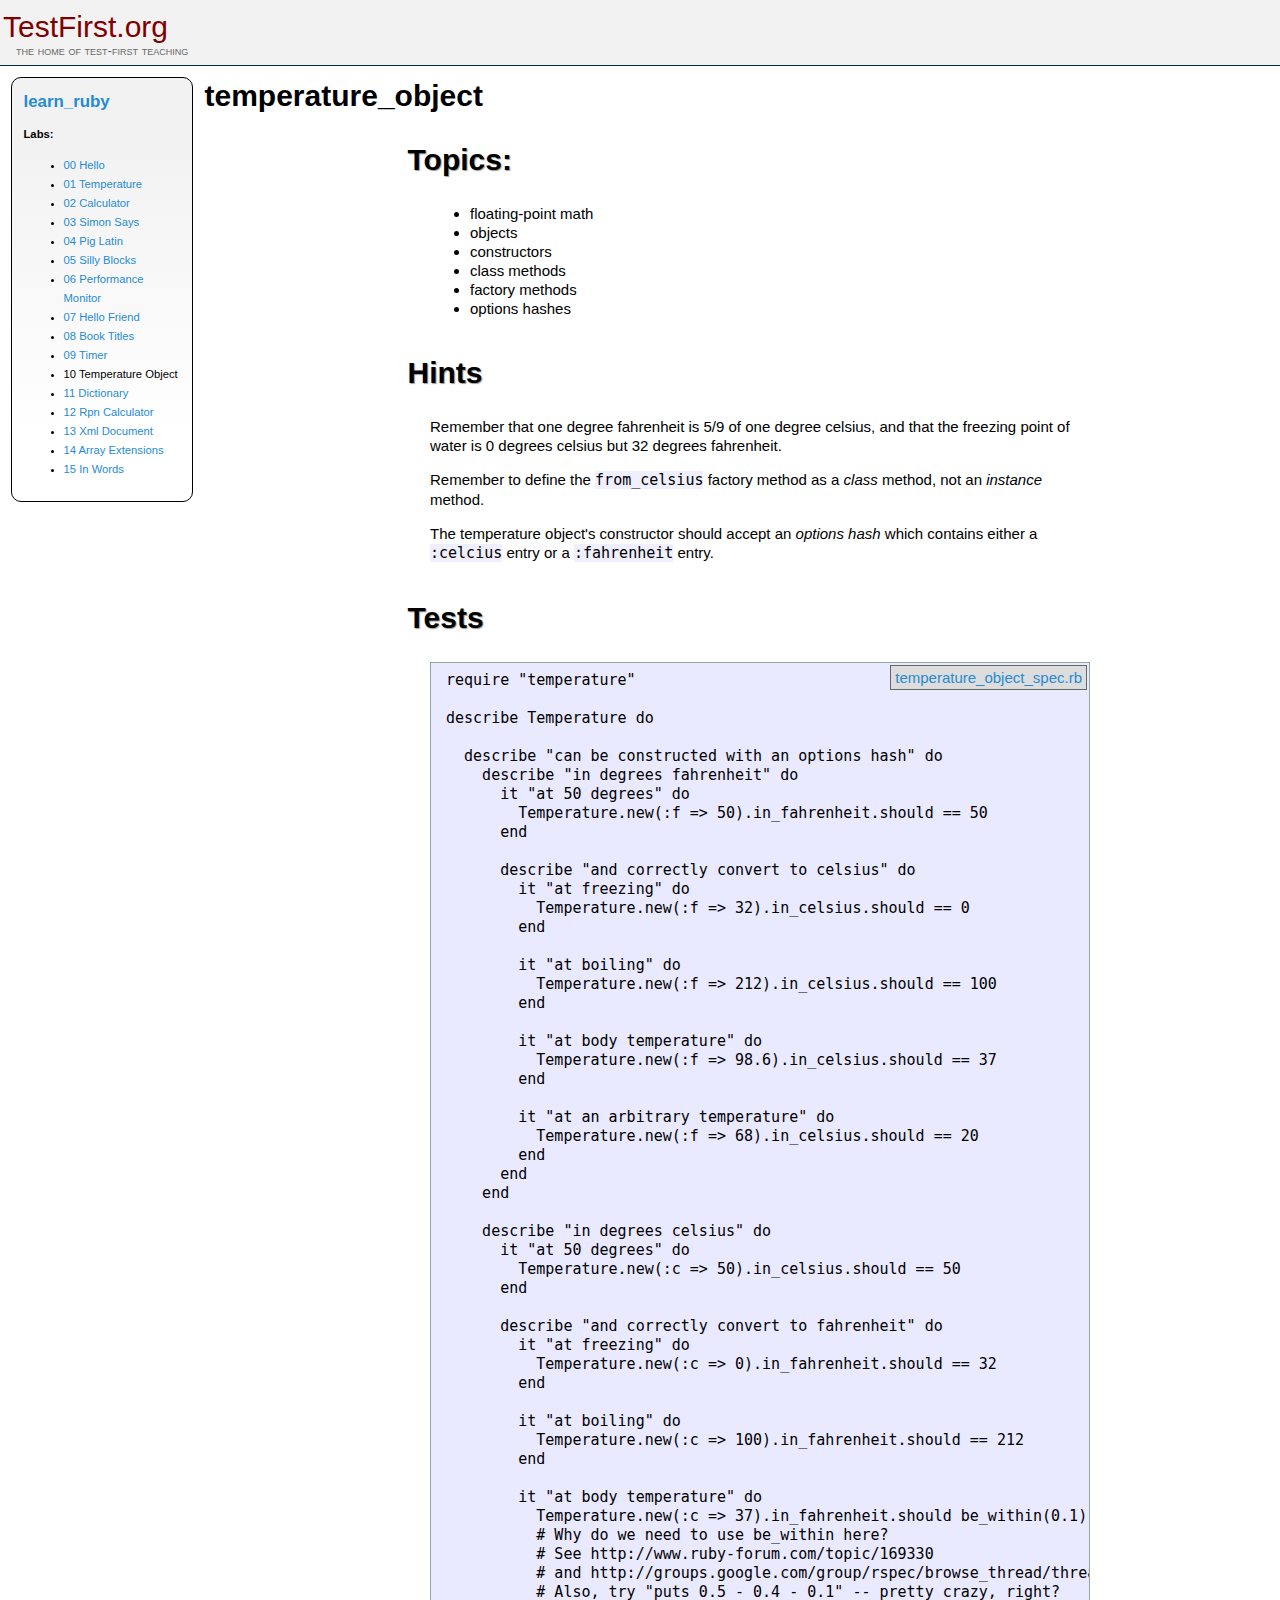
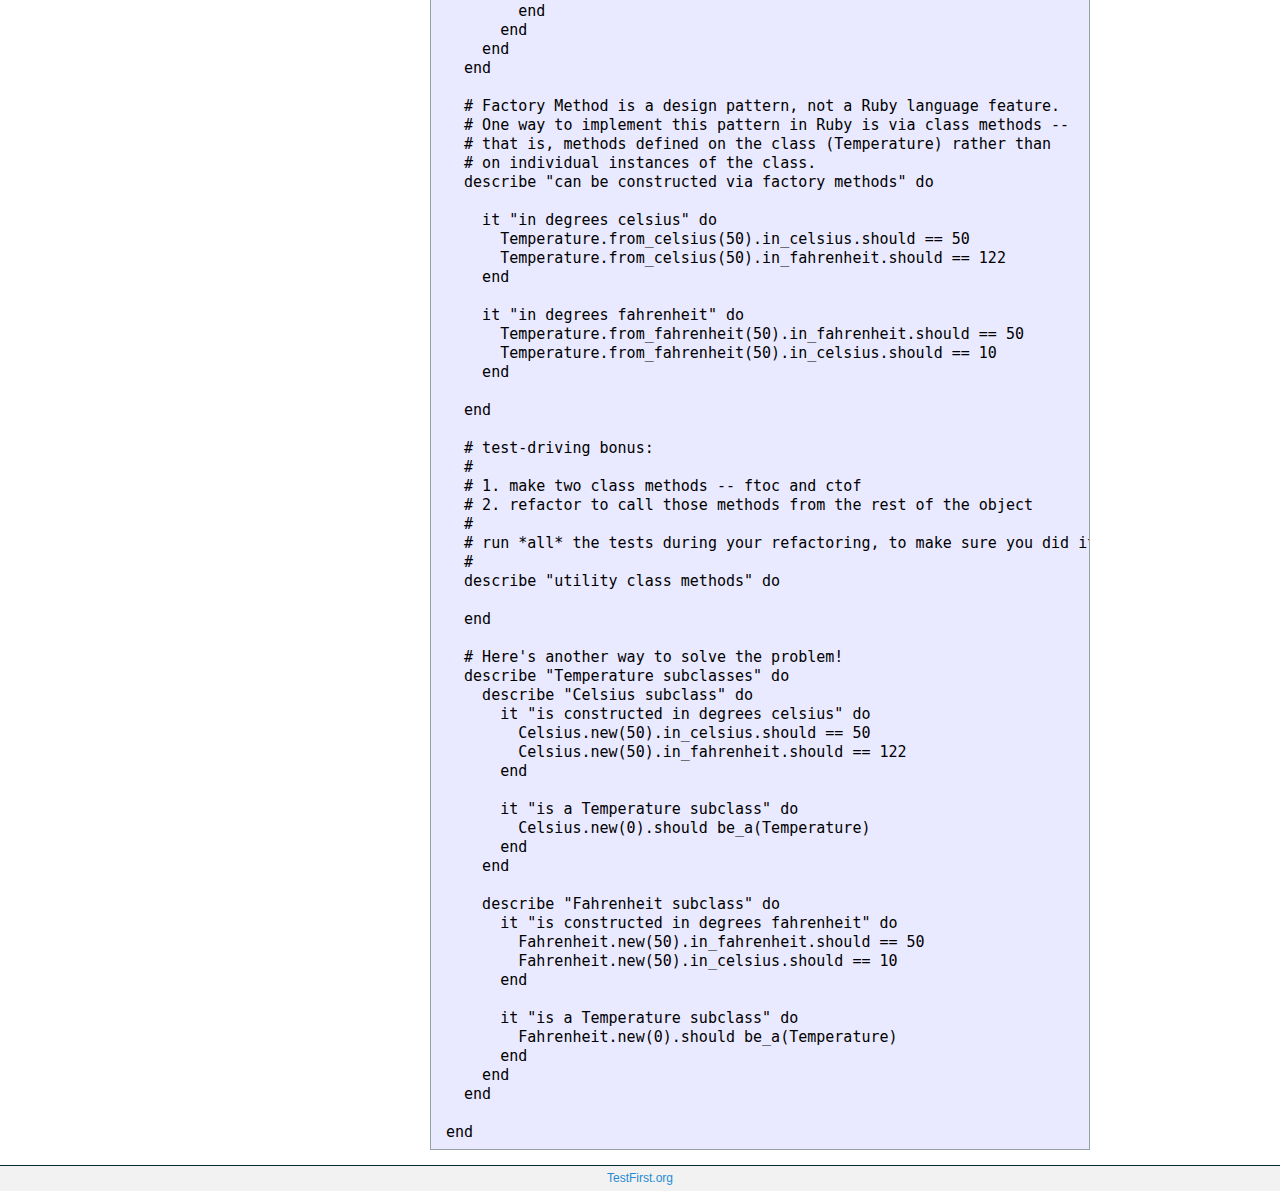
<file: ruby-101/learn_ruby/10_temperature_object/index.html>
<html>
  <head>
    <title>Test-First Teaching: learn_ruby: temperature_object</title>
    <link href="../assets/style.css" media="screen" rel="stylesheet" type="text/css" />
  </head>
  <body>
    <div class="header">
      <h1><a href="http://testfirst.org">TestFirst.org</a></h1>
      <h2>the home of test-first teaching</h2>
    </div>
    <div class="nav">
      <h2><a href="../index.html">learn_ruby</a></h2>
      <b>Labs:</b>
      <ul>
        <li><a href="../00_hello/index.html">00 Hello</a></li>
        <li><a href="../01_temperature/index.html">01 Temperature</a></li>
        <li><a href="../02_calculator/index.html">02 Calculator</a></li>
        <li><a href="../03_simon_says/index.html">03 Simon Says</a></li>
        <li><a href="../04_pig_latin/index.html">04 Pig Latin</a></li>
        <li><a href="../05_silly_blocks/index.html">05 Silly Blocks</a></li>
        <li><a href="../06_performance_monitor/index.html">06 Performance Monitor</a></li>
        <li><a href="../07_hello_friend/index.html">07 Hello Friend</a></li>
        <li><a href="../08_book_titles/index.html">08 Book Titles</a></li>
        <li><a href="../09_timer/index.html">09 Timer</a></li>
        <li>10 Temperature Object</li>
        <li><a href="../11_dictionary/index.html">11 Dictionary</a></li>
        <li><a href="../12_rpn_calculator/index.html">12 Rpn Calculator</a></li>
        <li><a href="../13_xml_document/index.html">13 Xml Document</a></li>
        <li><a href="../14_array_extensions/index.html">14 Array Extensions</a></li>
        <li><a href="../15_in_words/index.html">15 In Words</a></li>
      </ul>
    </div>
    <h1>temperature_object</h1>
    <div class="content"><div class="rspec_file">  <div class="intro"><h1>Topics:</h1>

<ul>
<li>floating-point math</li>
<li>objects</li>
<li>constructors</li>
<li>class methods</li>
<li>factory methods</li>
<li>options hashes</li>
</ul>


<h1>Hints</h1>

<p>Remember that one degree fahrenheit is 5/9 of one degree celsius, and that the freezing point of water is 0 degrees celsius but 32 degrees fahrenheit.</p>

<p>Remember to define the <code>from_celsius</code> factory method as a <em>class</em> method, not an <em>instance</em> method.</p>

<p>The temperature object's constructor should accept an <em>options hash</em> which contains either a <code>:celcius</code> entry or a <code>:fahrenheit</code> entry.</p>
</div>
  <div class="tests">
    <h1>Tests</h1>
<a class="raw_file" href="temperature_object_spec.rb">temperature_object_spec.rb</a>
    <pre>
require &quot;temperature&quot;

describe Temperature do

  describe &quot;can be constructed with an options hash&quot; do
    describe &quot;in degrees fahrenheit&quot; do
      it &quot;at 50 degrees&quot; do
        Temperature.new(:f =&gt; 50).in_fahrenheit.should == 50
      end

      describe &quot;and correctly convert to celsius&quot; do
        it &quot;at freezing&quot; do
          Temperature.new(:f =&gt; 32).in_celsius.should == 0
        end

        it &quot;at boiling&quot; do
          Temperature.new(:f =&gt; 212).in_celsius.should == 100
        end

        it &quot;at body temperature&quot; do
          Temperature.new(:f =&gt; 98.6).in_celsius.should == 37
        end

        it &quot;at an arbitrary temperature&quot; do
          Temperature.new(:f =&gt; 68).in_celsius.should == 20
        end
      end
    end

    describe &quot;in degrees celsius&quot; do
      it &quot;at 50 degrees&quot; do
        Temperature.new(:c =&gt; 50).in_celsius.should == 50
      end

      describe &quot;and correctly convert to fahrenheit&quot; do
        it &quot;at freezing&quot; do
          Temperature.new(:c =&gt; 0).in_fahrenheit.should == 32
        end

        it &quot;at boiling&quot; do
          Temperature.new(:c =&gt; 100).in_fahrenheit.should == 212
        end

        it &quot;at body temperature&quot; do
          Temperature.new(:c =&gt; 37).in_fahrenheit.should be_within(0.1).of(98.6)
          # Why do we need to use be_within here?
          # See http://www.ruby-forum.com/topic/169330
          # and http://groups.google.com/group/rspec/browse_thread/thread/f3ebbe3c313202bb
          # Also, try &quot;puts 0.5 - 0.4 - 0.1&quot; -- pretty crazy, right?
        end
      end
    end
  end

  # Factory Method is a design pattern, not a Ruby language feature.
  # One way to implement this pattern in Ruby is via class methods --
  # that is, methods defined on the class (Temperature) rather than
  # on individual instances of the class.
  describe &quot;can be constructed via factory methods&quot; do

    it &quot;in degrees celsius&quot; do
      Temperature.from_celsius(50).in_celsius.should == 50
      Temperature.from_celsius(50).in_fahrenheit.should == 122
    end

    it &quot;in degrees fahrenheit&quot; do
      Temperature.from_fahrenheit(50).in_fahrenheit.should == 50
      Temperature.from_fahrenheit(50).in_celsius.should == 10
    end

  end

  # test-driving bonus:
  #
  # 1. make two class methods -- ftoc and ctof
  # 2. refactor to call those methods from the rest of the object
  #
  # run *all* the tests during your refactoring, to make sure you did it right
  #
  describe &quot;utility class methods&quot; do

  end

  # Here's another way to solve the problem!
  describe &quot;Temperature subclasses&quot; do
    describe &quot;Celsius subclass&quot; do
      it &quot;is constructed in degrees celsius&quot; do
        Celsius.new(50).in_celsius.should == 50
        Celsius.new(50).in_fahrenheit.should == 122
      end

      it &quot;is a Temperature subclass&quot; do
        Celsius.new(0).should be_a(Temperature)
      end
    end

    describe &quot;Fahrenheit subclass&quot; do
      it &quot;is constructed in degrees fahrenheit&quot; do
        Fahrenheit.new(50).in_fahrenheit.should == 50
        Fahrenheit.new(50).in_celsius.should == 10
      end

      it &quot;is a Temperature subclass&quot; do
        Fahrenheit.new(0).should be_a(Temperature)
      end
    end
  end

end</pre>
  </div>
</div>
</div>
    <div class="footer"><a href="http://testfirst.org">TestFirst.org</a></div>
  </body>
</html>
</file>
<file: CanvasHouseJS/style/style.css>
body {
	text-align: center;
}

#myDrawing {
	border: 1px solid;


}

.background {
	background-color: #c9c9ff;
}

.footer {
	background-color: #f7f7f7;
}
</file>
<file: sketch-pad/css/style.css>
.container {
	overflow: auto;
	width: 960px;
	margin: auto;
}

.square {
	height: 20px;
	width: 20px;
	border: 1px solid;
	display: block;
	float: left;

}
.new_row {
	clear:both;
}

.hover {
	background-color: red;
}

.square:hover {
	background-color: red;
}
</file>
<file: ruby-101/learn_ruby/assets/style.css>
/* Solarized Palette http://ethanschoonover.com/solarized */
/* Font Stacks http://www.artsiteframework.com/guide/fontstacks.php */
body {
  background-color: white;
  font-family: Optima, Candara, "Trebuchet MS", sans-serif;
  margin: 0px;
  font-size: 15px;
  line-height: 19px; }

a, a:visited {
  color: #268bd2; }

a:hover {
  text-decoration: underline; }

a {
  text-decoration: none; }

.content {
  padding: 0 2em 0 18em;
  min-height: 30em;
  min-width: 20em;
  max-width: 44em;
  margin: 1em auto; }
  .content h1, .content h2, .content h3 {
    font-family: "Lucida Sans", "Lucida Grande", "Lucida Sans Unicode", Verdana, sans-serif;
    margin-left: -1em; }
  .content h1 {
    text-shadow: #999 1px 1px 1px;
    padding: .5em .25em;
    margin-top: 1em; }
  .content h2 {
    margin-top: 1em;
    border-bottom: #268bd2 1px dotted; }
  .content pre {
    overflow-x: auto; }

.header, .footer {
  font-size: 80%;
  padding: .25em;
  background-color: #f2f2f2; }

.header {
  border-bottom: 1px solid #002b36;
  text-align: left; }
  .header h1 {
    color: #800000;
    margin: 0 0 -8px 0;
    padding: 0;
    font: 30px/48px Optima, Candara, "Trebuchet MS", sans-serif;
    letter-spacing: 0; }
  .header h2 {
    margin: 0 0 4px 13px;
    padding: 0;
    font: 10pt Optima, Candara, "Trebuchet MS", sans-serif;
    color: #686868;
    letter-spacing: 0;
    font-variant: small-caps; }
  .header a, .header a:visited {
    color: #800000;
    text-decoration: none; }
  .header a:hover {
    color: #37030B;
    text-decoration: none; }

.footer {
  border-top: 1px solid #002b36;
  text-align: center; }

.nav {
  float: left;
  margin: 1em;
  padding: 0 1em 1em;
  width: 14em;
  font-size: 75%; }

.nav {
  background: -webkit-gradient(linear, left bottom, left top, color-stop(0.15, white), color-stop(0.85, #f2f2f2));
  background: -moz-linear-gradient(center bottom, white 15%, #f2f2f2 85%);
  -moz-border-radius: 10px;
  border-radius: 10px;
  border: 1px solid black; }

.rspec_file > .tests {
  position: relative; }
  .rspec_file > .tests a.raw_file {
    float: right;
    position: absolute;
    right: 0;
    padding: 2px 4px;
    margin: 3px;
    border: 1px solid #666;
    background: #ddd; }

pre {
  font-family: "Lucida Sans Typewriter Regular", "lucida console", monaco, "andale mono", "bitstream vera sans mono", consolas, "DejaVu Sans Mono", Courier, "Courier New", monospace;
  background-color: #e9e9ff;
  padding: .5em 1em;
  border: 1px solid #93a1a1; }

code {
  font-family: "Lucida Sans Typewriter Regular", "lucida console", monaco, "andale mono", "bitstream vera sans mono", consolas, "DejaVu Sans Mono", Courier, "Courier New", monospace;
  background-color: #efefff; }

pre > code {
  background-color: #e9e9ff; }

li > p:nth-child(0) {
  margin: 0; }

ul li ul li {
  margin-top: .1em;
  margin-bottom: 1em; }
</file>
